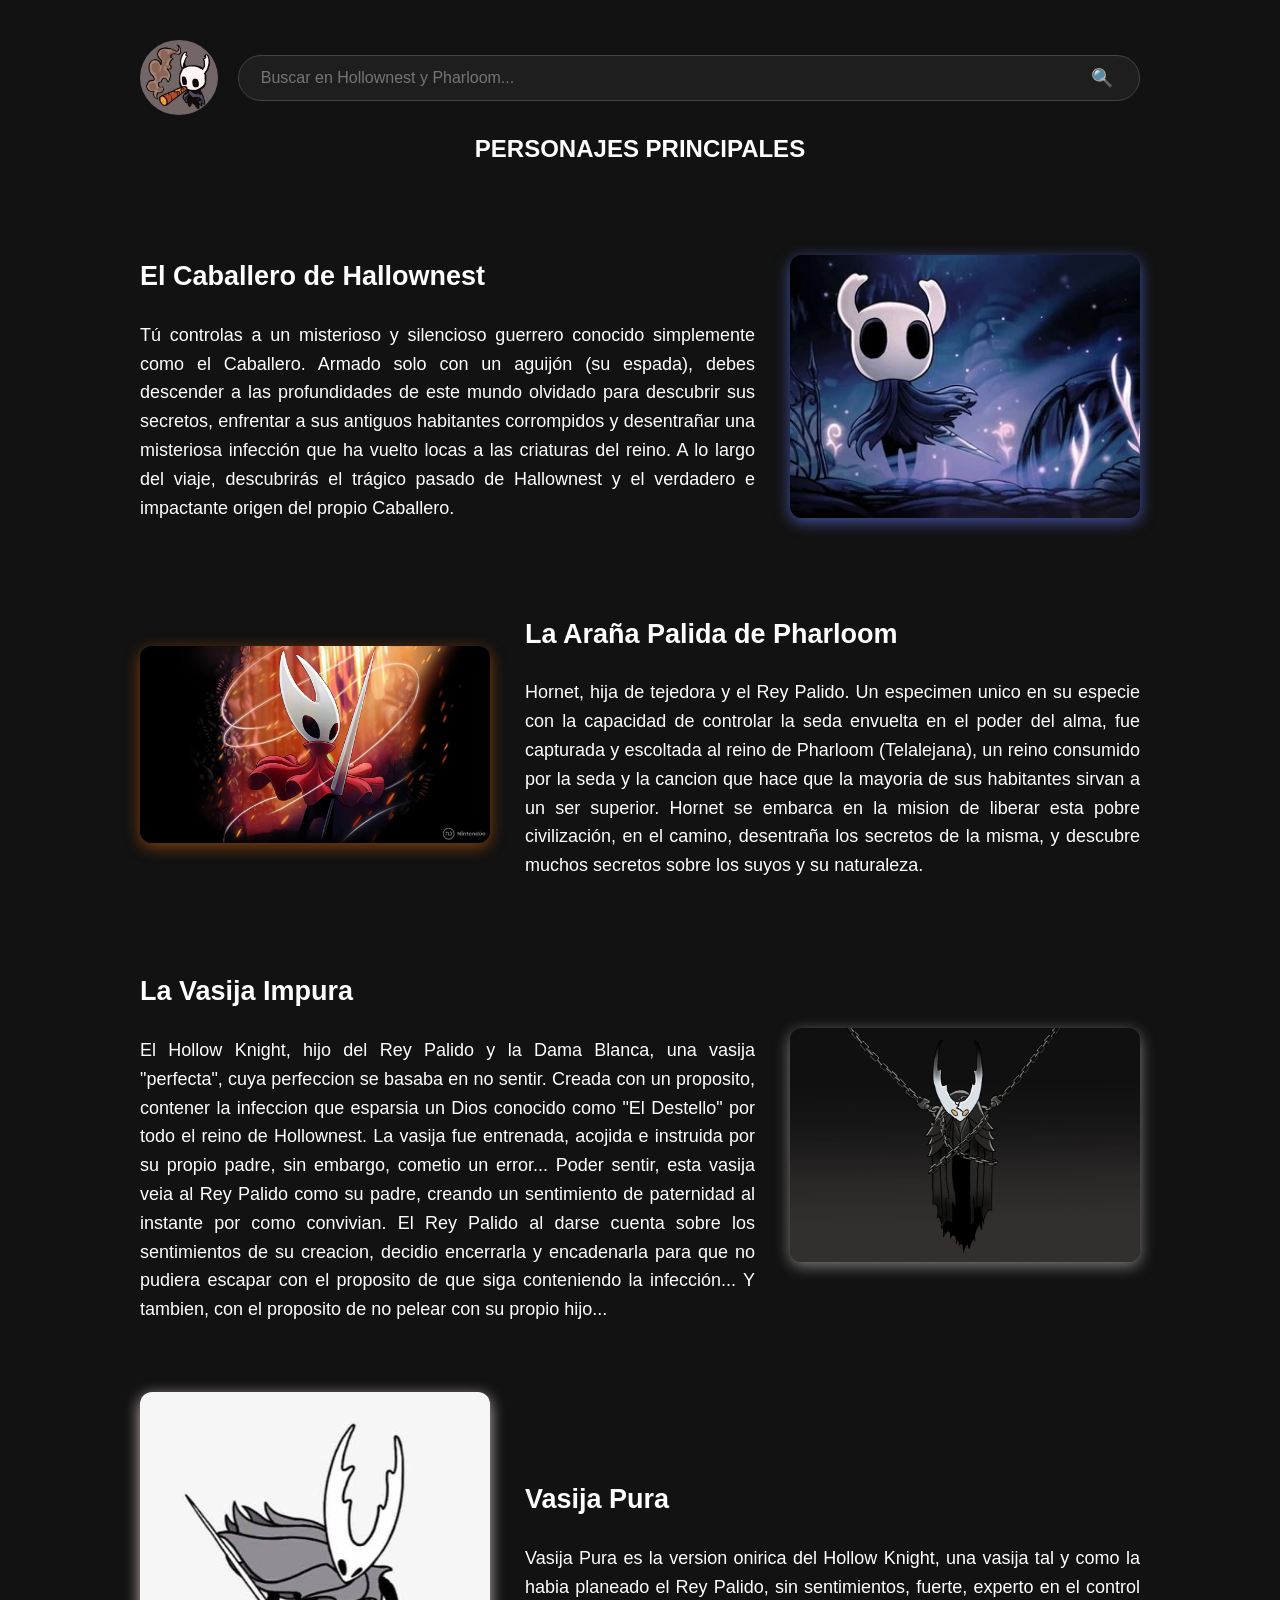
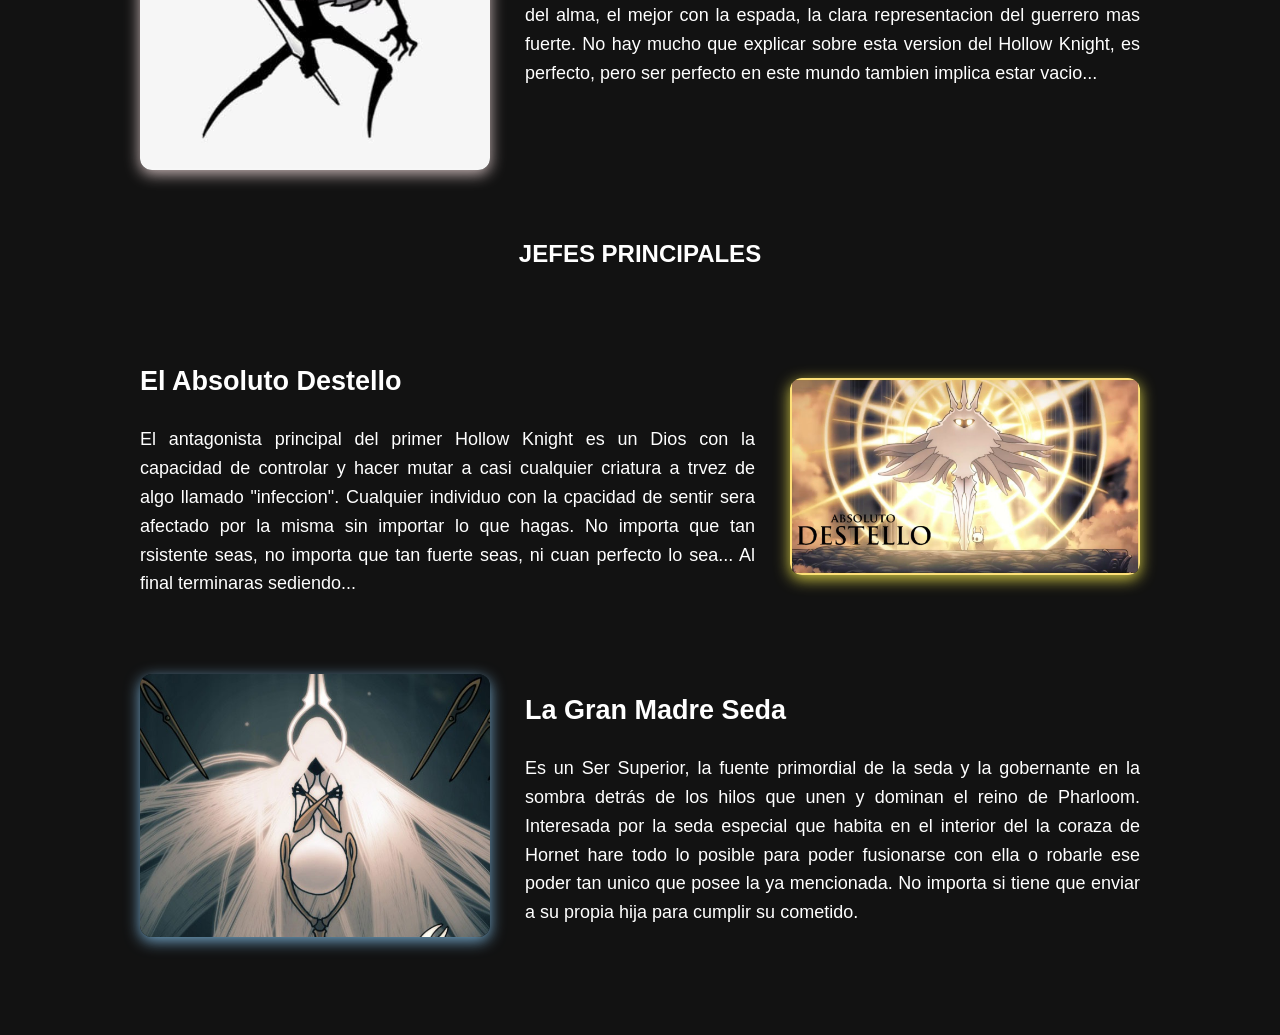
<file: pagina_web/index.html>
<!DOCTYPE html>
<html lang="es">
<head>
    <meta charset="UTF-8">
    <meta name="viewport" content="width=device-width, initial-scale=1.0">
    <title>Personajes de HK Wiki</title>
    <link rel="stylesheet" href="style.css">
</head>
<body>

    <!-- Encabezado que une la imagen con la espada y la barra de búsqueda -->
    <header class="top-bar">
        <!-- Imagen del caballero con la espada -->
        <img src="img/caballerito.jpg" alt="Caballero con espada" class="knight-img">
        
        <!-- Barra de búsqueda -->
        <div class="search-box">
            <input type="text" placeholder="Buscar en Hollownest y Pharloom...">
            <button class="search-btn">🔍</button>
        </div>
    </header>

    <div class="Titulo">

        <h2>PERSONAJES PRINCIPALES</h2>
    <div></div>
    </div>

     <section class="seccion-texto-imagen"><section class="seccion_oculta"></section><section class="seccion_visible"></section>
            <!-- El texto irá a la izquierda porque está primero -->
        <div class="bloque-texto">
            <h2>El Caballero de Hallownest</h2>
                <p>Tú controlas a un misterioso y silencioso guerrero conocido simplemente como el Caballero. Armado solo con un aguijón (su espada), debes descender a las profundidades de este mundo olvidado para descubrir sus secretos, enfrentar a sus antiguos habitantes corrompidos y desentrañar una misteriosa infección que ha vuelto locas a las criaturas del reino. A lo largo del viaje, descubrirás el trágico pasado de Hallownest y el verdadero e impactante origen del propio Caballero.</p>
        </div>

            <!-- La imagen irá a la derecha porque está de segunda -->
        <img src="img/caballeron.jpg" title="caballerito" alt="Caballero" class="imagen-derecha">
        
     </section class="seccion-texto-imagen seccion_oculta">

     <section class="seccion-texto-imagen"> <section class="seccion_oculta"></section><section class="seccion_visible"></section>

        <img src="img/Hornet-Hollow-Knight.jpg" title="Hornet" alt="Hornet" class="imagen-izquierda">

        <div class="bloque-texto">
            <h2>La Araña Palida de Pharloom</h2>
                <p>Hornet, hija de tejedora y el Rey Palido. Un especimen unico en su especie con la capacidad de controlar la seda envuelta en el poder del alma, fue capturada y escoltada al reino de Pharloom (Telalejana), un reino consumido por la seda y la cancion que hace que la mayoria de sus habitantes sirvan a un ser superior. Hornet se embarca en la mision de liberar esta pobre civilización, en el camino, desentraña los secretos de la misma, y descubre muchos secretos sobre los suyos y su naturaleza. </p>

        </div>

     </section>

     <section class="seccion-texto-imagen"><section class="seccion_oculta"></section><section class="seccion_visible"></section>

        <div class="bloque-texto">

            <h2>La Vasija Impura</h2>
                <p>El Hollow Knight, hijo del Rey Palido y la Dama Blanca, una vasija "perfecta", cuya perfeccion se basaba en no sentir. Creada con un proposito, contener la infeccion que esparsia un Dios conocido como "El Destello" por todo el reino de Hollownest. La vasija fue entrenada, acojida e instruida por su propio padre, sin embargo, cometio un error... Poder sentir, esta vasija veia al Rey Palido como su padre, creando un sentimiento de paternidad al instante por como convivian. El Rey Palido al darse cuenta sobre los sentimientos de su creacion, decidio encerrarla y encadenarla para que no pudiera escapar con el proposito de que siga conteniendo la infección... Y tambien, con el proposito de no pelear con su propio hijo...
                </p>
        </div>

        <img src="img/Vasija-corrupta.jpg" title="Hollow Knight" alt="Hollow-Knight" class="imagen-derecha-2">

     </section>

     <section class="seccion-texto-imagen"> <section class="seccion_oculta"></section><section class="seccion_visible"></section>

        <img src="img/Vasija-pura.jpg" title="Vasija Pura" alt="Vasija-pura" class="imagen-izquierda-2">

        <div class="bloque-texto">

            <h2>Vasija Pura</h2>
                <p>Vasija Pura es la version onirica del Hollow Knight, una vasija tal y como la habia planeado el Rey Palido, sin sentimientos, fuerte, experto en el control del alma, el mejor con la espada, la clara representacion del guerrero mas fuerte. No hay mucho que explicar sobre esta version del Hollow Knight, es perfecto, pero ser perfecto en este mundo tambien implica estar vacio...</p>
        </div>

     </section>

     <div class="Titulo">

        <h2>JEFES PRINCIPALES</h2>

     </div>

     <section class="seccion-texto-imagen"><section class="seccion_oculta"></section><section class="seccion_visible"></section>

        <div class="bloque-texto">

            <h2>El Absoluto Destello</h2>
                <p>El antagonista principal del primer Hollow Knight es un Dios con la capacidad de controlar y hacer mutar a casi cualquier criatura a trvez de algo llamado "infeccion". Cualquier individuo con la cpacidad de sentir sera afectado por la misma sin importar lo que hagas. No importa que tan rsistente seas, no importa que tan fuerte seas, ni cuan perfecto lo sea... Al final terminaras sediendo...</p>

        </div>

        <img src="img/El-destello.jpg" title="Destello" alt="El Destello" class="imagen-derecha-3">

     </section>

     <section class="seccion-texto-imagen"><section class="seccion_oculta"></section><section class="seccion_visible"></section>

<img src="img/madre-seda.jpg" title="Madre Seda" alt="madre-seda" class="madre-seda">

        <div class="bloque-texto">

            <h2>La Gran Madre Seda</h2>
                <p>Es un Ser Superior, la fuente primordial de la seda y la gobernante en la sombra detrás de los hilos que unen y dominan el reino de Pharloom. Interesada por la seda especial que habita en el interior del la coraza de Hornet hare todo lo posible para poder fusionarse con ella o robarle ese poder tan unico que posee la ya mencionada. No importa si tiene que enviar a su propia hija para cumplir su cometido.</p>

        </div>

     </section>
<script>
    document.addEventListener("DOMContentLoaded",function(){
        const secciones = document.querySelectorAll(".seccion_oculta");   
        
        const cargarseccion = (entrada,observador) =>{
            entradas.forEach((entrada)=>{
                if (entrada.islntersecting){
                entrada.target.classlist.add("seccion_visible");
                observador.unobserve(entrada.target);
            }
        });
    };
    const observador = new IntersectionObserver(cargarseccion,{
        root: null, 
        rootMargin: "0px 0px -50px 0px",threshold: 0.1
        });
    secciones.forEach((seccion)=>{
        observador.observe(seccion);
    });
});       
</script>
</body>
</html>
</file>
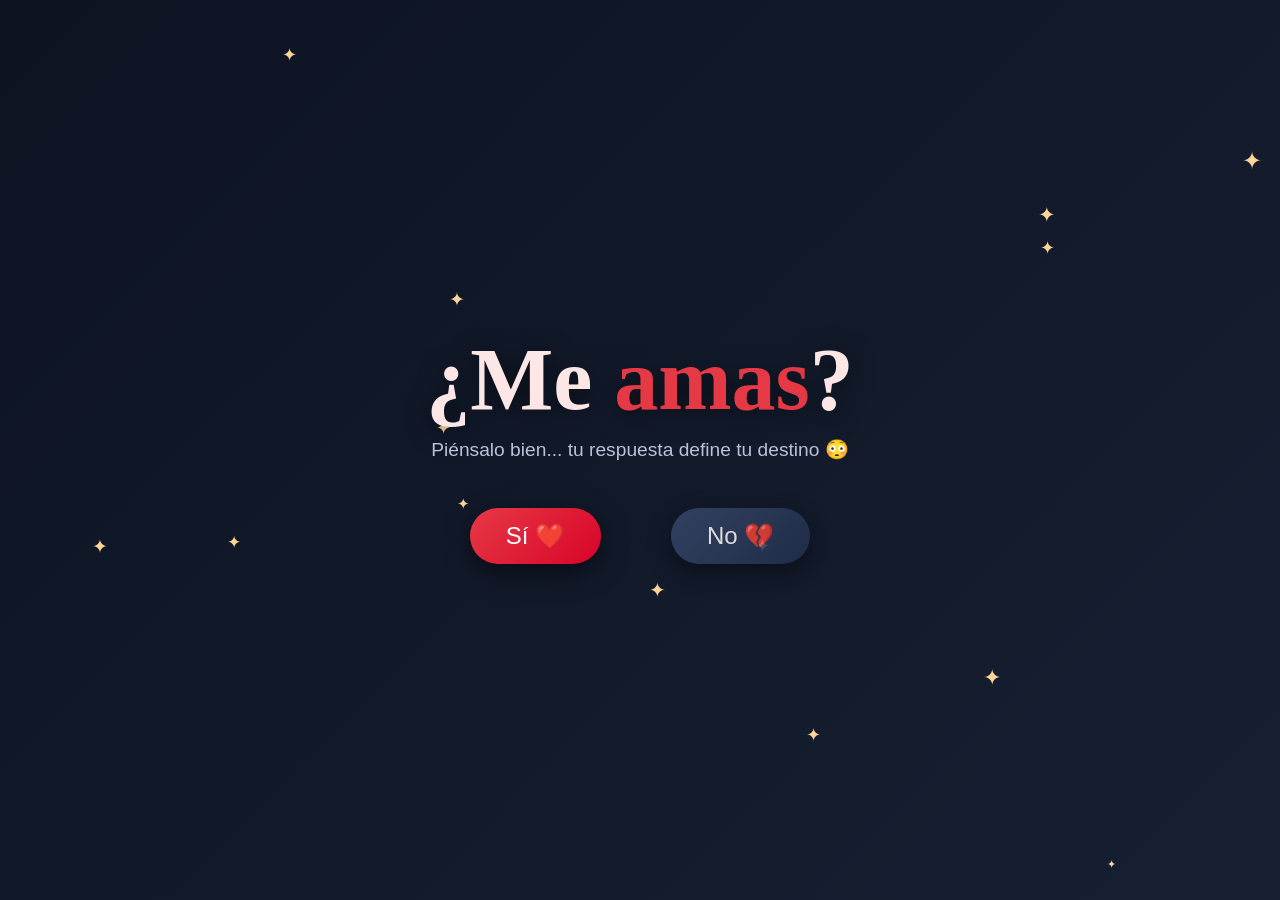
<file: virtual/index.html>
<!DOCTYPE html>
<html lang="es">
<head>
  <meta charset="UTF-8">
  <meta name="viewport" content="width=device-width, initial-scale=1.0">
  <title>¿Me amas? 💌</title>
  <style>
    /* ==========================================================
       PALETA  ·  Oscuro + Rojo intenso
       Fondo: #0d1321 (azul-marino casi negro)
       Acentos: #e63946 (rojo) · #d90429 (rojo intenso)
       Detalles: #ffd499 (dorado suave) · #fce6e6 (blanco cálido)
       ========================================================== */
    :root {
      --bg-1: #0d1321;
      --bg-2: #1b263b;
      --rojo: #e63946;
      --rojo-intenso: #d90429;
      --dorado: #ffd499;
      --crema: #fce6e6;
      --sombra: rgba(0, 0, 0, .55);
    }

    * { margin: 0; padding: 0; box-sizing: border-box; }

    html, body {
      height: 100%;
      overflow: hidden;
      font-family: "Segoe UI", "Trebuchet MS", Verdana, sans-serif;
      background: linear-gradient(135deg, var(--bg-1), var(--bg-2), var(--bg-1));
      background-size: 300% 300%;
      animation: fondo 14s ease infinite;
    }

    @keyframes fondo {
      0% { background-position: 0% 50%; }
      50% { background-position: 100% 50%; }
      100% { background-position: 0% 50%; }
    }

    /* ============ DECORACIÓN · corazones flotando por todos lados ============ */
    #bg-hearts {
      position: fixed;
      inset: 0;
      pointer-events: none;
      z-index: 0;
      overflow: hidden;
    }
    .flota {
      position: absolute;
      bottom: -60px;
      width: 28px;
      height: 28px;
      background: var(--rojo);
      opacity: .5;
      animation: subir var(--d, 12s) linear infinite;
    }
    .flota::before, .flota::after {
      content: "";
      position: absolute;
      width: 100%;
      height: 100%;
      border-radius: 50%;
      background: inherit;
    }
    .flota::before { top: -50%; left: 0; }
    .flota::after  { top: 0; left: 50%; }
    .flota {
      transform: rotate(-45deg);
      animation-name: subir, latir;
    }
    @keyframes subir {
      0%   { bottom: -60px; opacity: 0; }
      10%  { opacity: .55; }
      90%  { opacity: .35; }
      100% { bottom: 110vh; opacity: 0; }
    }
    @keyframes latir {
      0%, 100% { scale: 1; }
      50% { scale: 1.25; }
    }

    /* coronitas de brillo en las orillas */
    .twinkle {
      position: fixed;
      color: var(--dorado);
      font-size: 16px;
      pointer-events: none;
      z-index: 0;
      animation: brillar 2.6s ease-in-out infinite;
    }
    @keyframes brillar {
      0%, 100% { opacity: .15; transform: scale(.7) rotate(0deg); }
      50% { opacity: .95; transform: scale(1.25) rotate(20deg); }
    }

    /* ============ ESCENAS ============ */
    .scene {
      position: fixed;
      inset: 0;
      display: none;
      flex-direction: column;
      align-items: center;
      justify-content: center;
      z-index: 2;
      padding: 24px;
      text-align: center;
      animation: aparecer .8s ease both;
    }
    .scene.active { display: flex; }

    @keyframes aparecer {
      from { opacity: 0; transform: translateY(24px); }
      to   { opacity: 1; transform: translateY(0); }
    }

    /* ============ ESCENA 1 · la pregunta ============ */
    .question {
      font-family: "Brush Script MT", "Segoe Script", cursive;
      font-size: clamp(3rem, 10vw, 5.5rem);
      color: var(--crema);
      text-shadow: 0 4px 24px var(--sombra);
      margin-bottom: 8px;
    }
    .question span { color: var(--rojo); }

    .sub {
      color: #b8c3d9;
      font-size: clamp(1rem, 3vw, 1.2rem);
      margin-bottom: 40px;
    }

    .buttons {
      display: flex;
      gap: clamp(24px, 8vw, 70px);
      align-items: center;
      justify-content: center;
      min-height: 70px;
    }

    .btn {
      border: none;
      cursor: pointer;
      font-size: clamp(1.1rem, 4vw, 1.5rem);
      padding: 14px 36px;
      border-radius: 999px;
      color: #fff;
      transition: transform .25s, box-shadow .25s, font-size .25s, padding .25s;
      box-shadow: 0 8px 26px var(--sombra);
    }
    .btn:active { transform: scale(.94); }

    #btn-yes {
      background: linear-gradient(135deg, var(--rojo), var(--rojo-intenso));
      animation: pulse-si 1.6s ease-in-out infinite;
    }
    #btn-no {
      background: linear-gradient(135deg, #3a4a6b, #22304d);
      opacity: .85;
    }

    @keyframes pulse-si {
      0%, 100% { box-shadow: 0 0 0 0 rgba(230, 57, 70, .55); }
      50% { box-shadow: 0 0 0 18px rgba(230, 57, 70, 0); }
    }

    /* el botón "No" viaja por la pantalla -> fijo con JS */
    #btn-no.viajero {
      position: fixed;
      z-index: 10;
      transition: left .3s cubic-bezier(.3,1.6,.5,1), top .3s cubic-bezier(.3,1.6,.5,1);
    }

    /* burbuja de mensajes dramáticos */
    .bubble {
      position: fixed;
      left: 50%;
      bottom: 12vh;
      transform: translateX(-50%);
      max-width: min(88vw, 420px);
      background: var(--crema);
      color: var(--bg-1);
      font-weight: 600;
      padding: 12px 20px;
      border-radius: 18px;
      box-shadow: 0 10px 30px var(--sombra);
      z-index: 20;
      animation: burbuja .35s cubic-bezier(.3,1.6,.5,1) both;
    }
    .bubble::after {
      content: "";
      position: absolute;
      top: -10px;
      left: 50%;
      transform: translateX(-50%);
      border: 10px solid transparent;
      border-bottom-color: var(--crema);
      border-top: none;
    }
    .bubble.oculta { display: none; }
    @keyframes burbuja {
      from { opacity: 0; transform: translateX(-50%) translateY(14px) scale(.8); }
      to   { opacity: 1; transform: translateX(-50%) translateY(0) scale(1); }
    }

    /* ============ ESCENA 2 · mensaje de amor ============ */
    .big-msg {
      font-family: "Brush Script MT", "Segoe Script", cursive;
      font-size: clamp(1.8rem, 6.5vw, 3.4rem);
      color: var(--crema);
      line-height: 1.35;
      animation: latir-msg 1s ease-in-out infinite;
    }
    .big-msg strong { color: var(--rojo); }
    @keyframes latir-msg {
      0%, 100% { transform: scale(1); }
      50% { transform: scale(1.06); }
    }

    .btn-continuar {
      margin-top: 44px;
      background: linear-gradient(135deg, var(--rojo), var(--rojo-intenso));
      animation: aparecer 1.4s ease .6s both, pulse-si 1.6s ease-in-out 2s infinite;
    }

    /* ============ ESCENA 3 · sobre + carta ============ */
    #envelope-wrap { position: relative; }

    .envelope {
      position: relative;
      width: min(330px, 82vw);
      height: 210px;
      cursor: pointer;
      transition: transform .3s;
    }
    .envelope:hover { transform: scale(1.04); }

    .pocket, .flap, .letter-paper { position: absolute; left: 0; width: 100%; }

    .pocket {
      bottom: 0;
      height: 100%;
      background: linear-gradient(160deg, #7d1f2d, #5a1520);
      border-radius: 8px;
      z-index: 3;
      clip-path: polygon(0 0, 50% 42%, 100% 0, 100% 100%, 0 100%);
      box-shadow: 0 14px 34px var(--sombra);
    }

    .flap {
      top: 0;
      height: 62%;
      background: linear-gradient(180deg, #a52a3a, #7d1f2d);
      clip-path: polygon(0 0, 100% 0, 50% 100%);
      transform-origin: top center;
      transition: transform .7s ease, z-index 0s .35s;
      z-index: 4;
      border-radius: 8px 8px 0 0;
    }
    .envelope.abierta .flap {
      transform: rotateX(180deg);
      z-index: 1;
    }

    .seal {
      position: absolute;
      top: 48%;
      left: 50%;
      translate: -50% -50%;
      width: 52px;
      height: 52px;
      border-radius: 50%;
      background: radial-gradient(circle at 32% 30%, #ff6b6b, var(--rojo-intenso));
      display: grid;
      place-items: center;
      font-size: 22px;
      z-index: 5;
      box-shadow: 0 4px 14px var(--sombra);
      transition: opacity .4s, scale .4s;
      animation: seal-pulse 1.8s ease-in-out infinite;
    }
    @keyframes seal-pulse {
      0%, 100% { box-shadow: 0 0 0 0 rgba(217, 4, 41, .5); }
      50% { box-shadow: 0 0 0 14px rgba(217, 4, 41, 0); }
    }
    .envelope.abierta .seal { opacity: 0; scale: 1.6; pointer-events: none; }

    .letter-paper {
      bottom: 8px;
      width: 88%;
      left: 6%;
      height: 175px;
      overflow: hidden;
      background: var(--crema);
      border-radius: 6px;
      z-index: 2;
      transform: translateY(0);
      transition: transform .9s ease, width .9s ease, left .9s ease, height .9s ease, border-radius .9s;
      padding: 22px 20px 30px;
      box-shadow: 0 -4px 20px var(--sombra);
    }
    /* al abrir: la carta sube saliendo del sobre */
    .envelope.abierta .letter-paper {
      transform: translateY(-105%);
      z-index: 6;
    }
    /* al expandir: la carta se clava al centro, firme, con una sola transición */
    .envelope.abierta .letter-paper.expandida {
      position: fixed;
      height: auto;
      bottom: auto;
      left: 50%;
      top: 50%;
      transform: translate(-50%, -50%);
      width: min(680px, 92vw);
      max-height: 82vh;
      min-height: 320px;
      overflow-y: auto;
      z-index: 8;
      transition: opacity .4s ease, transform .4s ease;
      transform-origin: center center;
    }
    #scene-letter.expandida-final .pocket,
    #scene-letter.expandida-final .flap {
      opacity: 0;
      pointer-events: none;
      transition: opacity .6s;
    }
    #scene-letter.expandida-final .hint {
      opacity: 0;
      transition: opacity .5s;
    }

    /* ============ FOTOS DECORATIVAS (polaroids) ============ */
    #fotos {
      position: fixed;
      inset: 0;
      z-index: 5;              /* debajo de la carta (z 8): jamás la tapan */
      pointer-events: none;
      opacity: 0;
      transition: opacity 1s ease .25s;
    }
    #scene-letter.expandida-final #fotos { opacity: 1; }

    .polaroid {
      position: fixed;
      background: var(--crema);
      padding: 5px 5px 14px;
      border-radius: 5px;
      box-shadow: 0 12px 32px var(--sombra);
      rotate: var(--r, 0deg);
      animation: balancear var(--d, 5s) ease-in-out infinite;
    }
    /* corazoncito de "cinta" */
    .polaroid::after {
      content: "❤️";
      position: absolute;
      top: -11px;
      left: 50%;
      translate: -50% 0;
      rotate: 12deg;
      font-size: 15px;
      filter: drop-shadow(0 2px 3px rgba(0,0,0,.35));
    }
    .polaroid img {
      display: block;
      width: 100%;
      height: 100%;
      object-fit: cover;
      border-radius: 3px;
    }

    /* 🐝 la abejita + su fotito van SOBRE la carta (collage en la esquina) */
    #p-abejita   { top: 3vh;  right: 2.5vw; width: 150px; --r: 4deg;  --d: 5.2s; z-index: 10; }
    #p-abejita img { aspect-ratio: 1 / 1; }
    #p-recuerdo  { top: 11vh; right: 11.5vw; width: 92px; --r: -9deg; --d: 4.4s; z-index: 11; }
    #p-recuerdo img { aspect-ratio: 3 / 4; }

    /* las demás, repartidas bonito */
    #p-risita  { top: 32vh; left: 2vw;  width: 128px; --r: -5deg; --d: 5.6s; }
    #p-risita img  { aspect-ratio: 4 / 5; }
    #p-pulgar  { bottom: 5vh; left: 4vw;  width: 118px; --r: 3deg;  --d: 4.8s; }
    #p-pulgar img  { aspect-ratio: 4 / 5; }
    #p-fotito  { bottom: 6vh; right: 4vw; width: 118px; --r: -4deg; --d: 5s; }
    #p-fotito img  { aspect-ratio: 4 / 5; }

    @keyframes balancear {
      0%, 100% { translate: 0 0; }
      50% { translate: 0 -9px; }
    }

    /* en celular: la esquina y tamaño se acoplan a pantallas pequeñas */
    @media (max-width: 640px) {
      .polaroid { padding: 4px 4px 10px; }
      .polaroid::after { font-size: 12px; top: -9px; }
      #p-abejita  { width: 92px; top: 2vh; right: 1vw; }
      #p-recuerdo { width: 62px; top: 5vh; right: 26vw; }
      #p-risita   { width: 78px; top: 35vh; left: 1vw; }
      #p-pulgar   { width: 70px; bottom: 4vh; left: 2vw; }
      #p-fotito   { width: 70px; bottom: 4vh; right: 2vw; }
    }
    @media (max-width: 640px) and (prefers-reduced-motion: reduce) {
      .polaroid { animation: none; }
    }

    /* ============ OJITO (ocultar / mostrar fotos) ============ */
    /* fila del título: [ojito] [Para ti 💌] [equilibrio] — el título sigue centrado */
    .titulo-fila {
      display: grid;
      grid-template-columns: 46px 1fr 46px;
      align-items: center;
    }
    #btn-ojito {
      justify-self: start;
      width: 46px;
      height: 46px;
      border-radius: 50%;
      border: 2px solid rgba(255, 212, 153, .55);
      background: rgba(13, 19, 33, .78);
      color: var(--dorado);
      font-size: 19px;
      cursor: pointer;
      z-index: 12;
      box-shadow: 0 6px 18px var(--sombra);
      transition: transform .25s ease, background .25s ease;
      display: grid;
      place-items: center;
      padding: 0;
    }
    #btn-ojito:hover { transform: scale(1.1); }
    #btn-ojito:active { transform: scale(.88); }
    /* fotos ocultas: las polaroids se desvanecen */
    #scene-letter.fotos-ocultas #fotos { opacity: 0 !important; }
    #scene-letter.fotos-ocultas #btn-ojito { background: rgba(230, 57, 70, .25); }

    @media (max-width: 640px) {
      .titulo-fila { grid-template-columns: 34px 1fr 34px; }
      #btn-ojito { width: 34px; height: 34px; font-size: 15px; }
    }

    .letter-cursor { text-align: center; }

    .letter-content h2 {
      font-family: "Brush Script MT", "Segoe Script", cursive;
      color: var(--rojo-intenso);
      font-size: clamp(1.6rem, 5vw, 2.4rem);
      margin-bottom: 16px;
    }
    .letter-content p {
      color: #4a1d24;
      font-family: Georgia, "Times New Roman", serif;
      font-size: clamp(1rem, 2.6vw, 1.15rem);
      line-height: 1.7;
      margin-bottom: 14px;
      text-align: left;
    }
    .signature {
      text-align: right !important;
      font-style: italic;
      color: var(--rojo) !important;
    }

    .hint {
      color: #b8c3d9;
      margin-top: 34px;
      font-size: .95rem;
      animation: brillar 2.6s ease-in-out infinite;
    }

    /* ============ LLUVIA DE CORAZONES (al decir Sí) ============ */
    .rain {
      position: fixed;
      top: -50px;
      width: 22px;
      height: 22px;
      background: var(--rojo);
      z-index: 15;
      pointer-events: none;
      animation: caer var(--d, 4s) linear forwards;
    }
    .rain::before, .rain::after {
      content: "";
      position: absolute;
      width: 100%;
      height: 100%;
      border-radius: 50%;
      background: inherit;
    }
    .rain::before { top: -50%; left: 0; }
    .rain::after  { top: 0; left: 50%; }
    .rain { transform: rotate(-45deg); }
    @keyframes caer {
      0% { top: -50px; opacity: 1; rotate: -45deg; left: var(--x); }
      50% { rotate: 22deg; }
      100% { top: 110vh; opacity: .2; rotate: -70deg; left: calc(var(--x) * 1.08); }
    }

    @media (max-width: 480px) {
      .buttons { flex-direction: column; height: auto; }
    }
  </style>
</head>
<body>

  <!-- 🎀 decoración de fondo: corazones flotando + brillos -->
  <div id="bg-hearts" aria-hidden="true"></div>

  <!-- ===== ESCENA 1 · LA PREGUNTA ===== -->
  <section id="scene-question" class="scene active">
    <h1 class="question">¿Me <span>amas</span>?</h1>
    <p class="sub">Piénsalo bien... tu respuesta define tu destino 😳</p>
    <div class="buttons">
      <button class="btn" id="btn-yes">Sí ❤️</button>
      <button class="btn" id="btn-no">No 💔</button>
    </div>
  </section>

  <!-- ===== ESCENA 2 · MENSAJE DE AMOR ===== -->
  <section id="scene-loved" class="scene">
    <div class="big-msg">¡Sabía que me amas mucho, mucho, <strong>MUCHO</strong>! ❤️<br>Aquí va tu carta...</div>
    <button class="btn btn-continuar" id="btn-continuar">Abrir mi carta 💌</button>
  </section>

  <!-- ===== ESCENA 3 · LA CARTA VIRTUAL ===== -->
  <section id="scene-letter" class="scene">
    <div class="envelope" id="envelope">
      <div class="flap"></div>
      <div class="pocket"></div>

      <!-- 💌 EL SOBRE SE ABRE Y LA CARTA SALE -->
      <div class="letter-paper" id="letter-paper">
        <div class="letter-content">
          <!-- ================================================================
               ✏️  ESCRIBE TU MENSAJE AQUÍ  ✏️
               Cambia SOLO los párrafos <p> de abajo.
               Puedes agregar o quitar párrafos: copia <p>Tu texto</p>
               ================================================================ -->
          <div class="titulo-fila">
            <button id="btn-ojito" title="Ocultar fotos" aria-label="Ocultar o mostrar las fotos">👁️</button>
            <h2>Para ti 💌</h2>
            <span></span>
          </div>
          <p>No es mucho pero es algo amor</p>
          <p>Quiero que sepas que te amo muchísimo y que eres lo mejor que me ha pasado en la vida. A veces, en mis pensamientos, me pregunto si realmente te merezco, pero lo que sí sé con absoluta certeza es cuánto te amo y cuánto te quiero.
Gracias a ti, hoy tengo mejores metas que antes; gracias a ti, soy mucho más feliz. No tengo palabras suficientes para agradecerte por todo tu tiempo, por tu amor y por estar siempre ahí. Eres, sin duda, lo mejor que la vida me ha regalado.</p>
          <p>Gracias por amarme y querer darme tu tiempo.❤️</p>
          <!-- ================= fin del espacio editable ================= -->
          <p class="signature">— Con todo mi amor te digo estas palabras ❤️</p>
        </div>
      </div>

      <div class="seal" id="seal">❤️</div>
    </div>

    <!-- 📸 fotos decorativas que aparecen al abrir la carta -->
    <div id="fotos" aria-hidden="true">
      <div class="polaroid" id="p-abejita"><img src="abejita.jpg" alt=""></div>
      <div class="polaroid" id="p-recuerdo"><img src="para_la_abejitas.jpg" alt=""></div>
      <div class="polaroid" id="p-risita"><img src="risita.jpg" alt=""></div>
      <div class="polaroid" id="p-pulgar"><img src="pulgar.jpg" alt=""></div>
      <div class="polaroid" id="p-fotito"><img src="fotito.jpeg" alt=""></div>
    </div>
    <p class="hint">👆 Toca el sobre para abrirlo</p>
  </section>

  <div id="rain-zone" aria-hidden="true"></div>

  <script>
    /* ============ DECORACIÓN · generar corazones y brillos ============ */
    const zona = document.getElementById("bg-hearts");
    const colores = ["#ff4d6d", "#e63946", "#d90429", "#ff8fa3"];

    for (let i = 0; i < 16; i++) {
      const h = document.createElement("div");
      h.className = "flota";
      h.style.left = (Math.random() * 96) + "vw";
      h.style.setProperty("--d", (9 + Math.random() * 10) + "s");
      h.style.animationDelay = (-Math.random() * 14) + "s";
      h.style.background = colores[i % colores.length];
      const s = 16 + Math.random() * 26;
      h.style.width = h.style.height = s + "px";
      h.style.marginLeft = -(s / 2) + "px";
      zona.appendChild(h);
    }

    // brillos dorados por los bordes
    for (let i = 0; i < 14; i++) {
      const t = document.createElement("span");
      t.className = "twinkle";
      t.textContent = "✦";
      t.style.left = (Math.random() * 98) + "vw";
      t.style.top = (Math.random() * 98) + "vh";
      t.style.animationDelay = (Math.random() * 2.6) + "s";
      t.style.fontSize = (10 + Math.random() * 14) + "px";
      document.body.appendChild(t);
    }

    /* ============ ESCENAS ============ */
    const sceneQ = document.getElementById("scene-question");
    const sceneL = document.getElementById("scene-loved");
    const sceneC = document.getElementById("scene-letter");
    const irA = (escena) => {
      document.querySelectorAll(".scene").forEach(s => s.classList.remove("active"));
      escena.classList.add("active");
    };

    /* ============ BOTÓN "SÍ" · mensaje + lluvia de corazones + carta ============ */
    const btnYes = document.getElementById("btn-yes");

    btnYes.addEventListener("click", () => {
      ocultarBurbuja();
      btnNo.classList.remove("viajero");
      irA(sceneL);
      lluviaDeCorazones(45);
    });

    const btnContinuar = document.getElementById("btn-continuar");
    btnContinuar.addEventListener("click", () => {
      irA(sceneC);
      lluviaDeCorazones(20);
    });

    function lluviaDeCorazones(cantidad) {
      const rz = document.getElementById("rain-zone");
      for (let i = 0; i < cantidad; i++) {
        const c = document.createElement("div");
        c.className = "rain";
        c.style.setProperty("--x", (Math.random() * 100) + "vw");
        c.style.setProperty("--d", (2.5 + Math.random() * 3) + "s");
        c.style.background = colores[i % colores.length];
        const s = 12 + Math.random() * 22;
        c.style.width = c.style.height = s + "px";
        c.style.animationDelay = (Math.random() * 1.4) + "s";
        rz.appendChild(c);
        setTimeout(() => c.remove(), 7000);
      }
    }

    /* ============ BOTÓN "NO" · huye + mensajes de drama ============ */
    const btnNo = document.getElementById("btn-no");
    let intentos = 0;
    let bubble = null;
    let bubbleTimer = null;

    const mensajesNo = [
      "¿Por qué no me amas? 😢",
      "¿Segurita que no? 🥺",
      "Piénsalo bien... aún tienes tiempo 💭",
      "Mi corazón se rompe 💔",
      "¿Cómo puedes decir no a esta carita? 😭",
      "El botón de Sí es más bonito, ¿lo viste? 😏",
      "Vaya... qué dramático, ¿no? 😤",
      "Cada intento me parte el corazón 💔",
      "Ya casi... dale al rojo, es el rojo ❤️",
      "¡Última oportunidad! 👀",
      "Bueno... sapa la que dice no 🐸",
      "No me canso, sigues amándome y lo sabes 😌"
    ];

    function mostrarBurbuja(texto) {
      if (bubble) bubble.remove();
      clearTimeout(bubbleTimer);
      bubble = document.createElement("div");
      bubble.className = "bubble";
      bubble.textContent = texto;
      document.body.appendChild(bubble);
      bubbleTimer = setTimeout(ocultarBurbuja, 2200);
    }
    function ocultarBurbuja() {
      if (bubble) { bubble.remove(); bubble = null; }
    }

    // posición aleatoria evitando los bordes y el botón "Sí"
    function huir() {
      intentos++;

      // mensajes que suben de tono conforme insiste
      const idx = Math.min(intentos - 1, mensajesNo.length - 1);
      mostrarBurbuja(mensajesNo[idx]);

      // el botón Sí crece, el No se achica 🙃
      const extra = Math.min(intentos * 0.08, 1.2);
      btnYes.style.transform = "scale(" + (1 + extra) + ")";
      btnYes.style.padding = (14 + intentos * 1.5) + "px " + (36 + intentos * 4) + "px";
      btnNo.style.scale = Math.max(.55, 1 - intentos * .05);

      // mover
      btnNo.classList.add("viajero");
      const w = btnNo.offsetWidth || 110;
      const h = btnNo.offsetHeight || 48;
      const alto = window.innerHeight, ancho = window.innerWidth;
      let nx, ny, choca;
      let guard = 0;
      do {
        nx = 8 + Math.random() * (ancho - w - 16);
        ny = 60 + Math.random() * (alto - h - 140);
        const rYes = btnYes.getBoundingClientRect();
        choca =
          nx < rYes.right + 20 && nx + w > rYes.left - 20 &&
          ny < rYes.bottom + 20 && ny + h > rYes.top - 20;
        guard++;
      } while (choca && guard < 25);

      btnNo.style.left = nx + "px";
      btnNo.style.top = ny + "px";
    }

    // en PC: huye al acercarse el mouse · en celular: al tocarlo
    btnNo.addEventListener("pointerenter", huir);
    btnNo.addEventListener("click", huir);

    /* ============ SOBRE · abrir y expandir la carta ============ */
    const envelope = document.getElementById("envelope");
    const carta = document.getElementById("letter-paper");
    const seal = document.getElementById("seal");

    function abrirSobre() {
      if (envelope.classList.contains("abierta")) return;
      envelope.classList.add("abierta");
      document.querySelector("#scene-letter .hint").textContent = "💌";
      setTimeout(() => {
        carta.classList.add("expandida");
        sceneC.classList.add("expandida-final");
        lluviaDeCorazones(25);
      }, 950);
    }
    envelope.addEventListener("click", abrirSobre);

    /* ============ OJITO · ocultar/mostrar las fotos ============ */
    const btnOjito = document.getElementById("btn-ojito");
    btnOjito.addEventListener("click", () => {
      const oculto = sceneC.classList.toggle("fotos-ocultas");
      btnOjito.textContent = oculto ? "🙈" : "👁️";
      btnOjito.title = oculto ? "Mostrar fotos" : "Ocultar fotos";
    });
  </script>
</body>
</html>
</file>
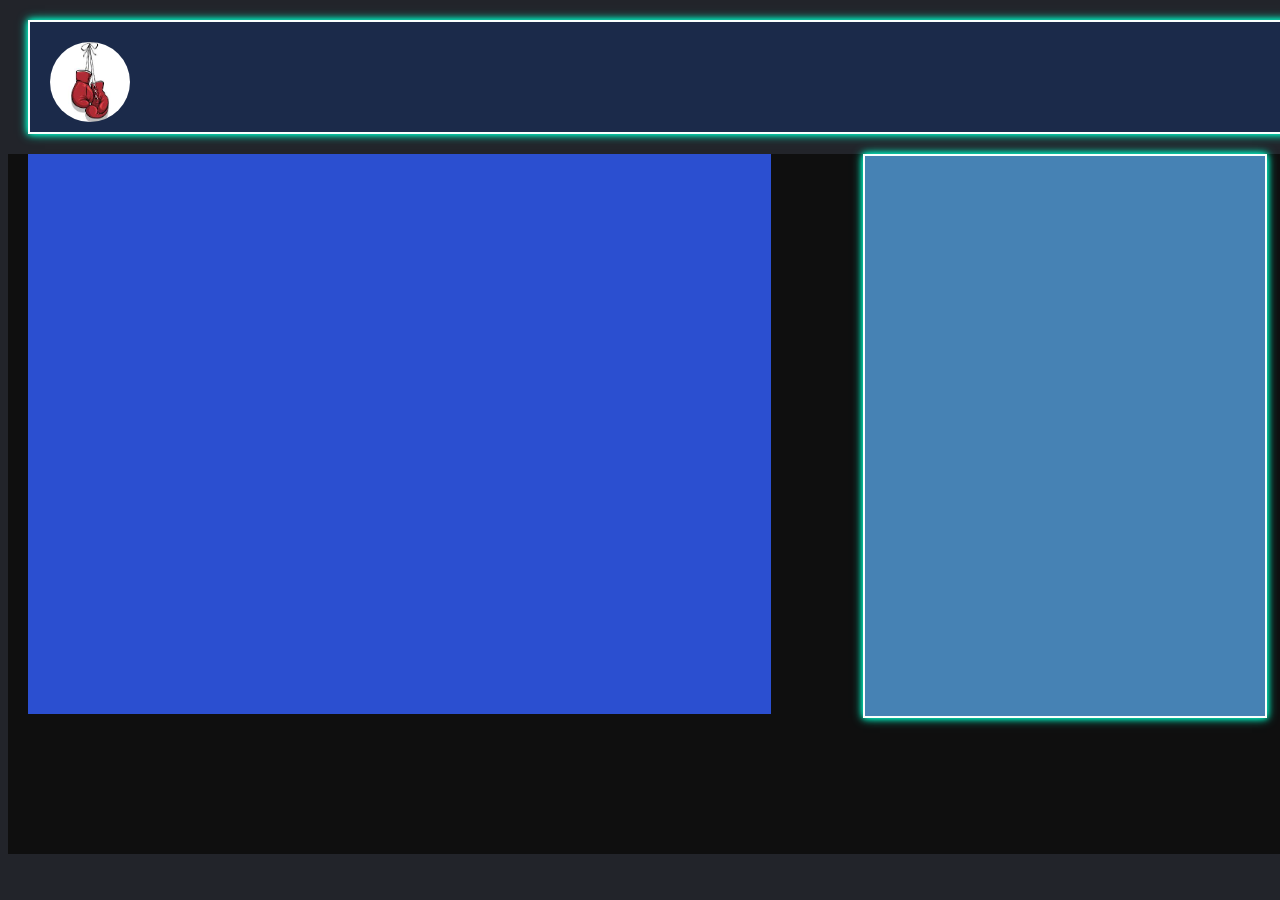
<file: paginaHajime/pagina.html>
<!DOCTYPE html>
<html lang="en">
<head>
    <meta charset="UTF-8">
    <meta name="viewport" content="width=device-width, initial-scale=1.0">
    <title>Document</title>
    <link rel="stylesheet" href="style.css">
</head>
<body>
    <div class="bloquedeopcion">
        <img src="img/logo.jpg" alt="" class="logo">
        
        
    </div>

    <div class="cajaprincipal">
        <div class="cajacontenido">

        </div>
        <div class="cajapublicidad">
            
        </div>
    </div>
</body>
</html>
</file>
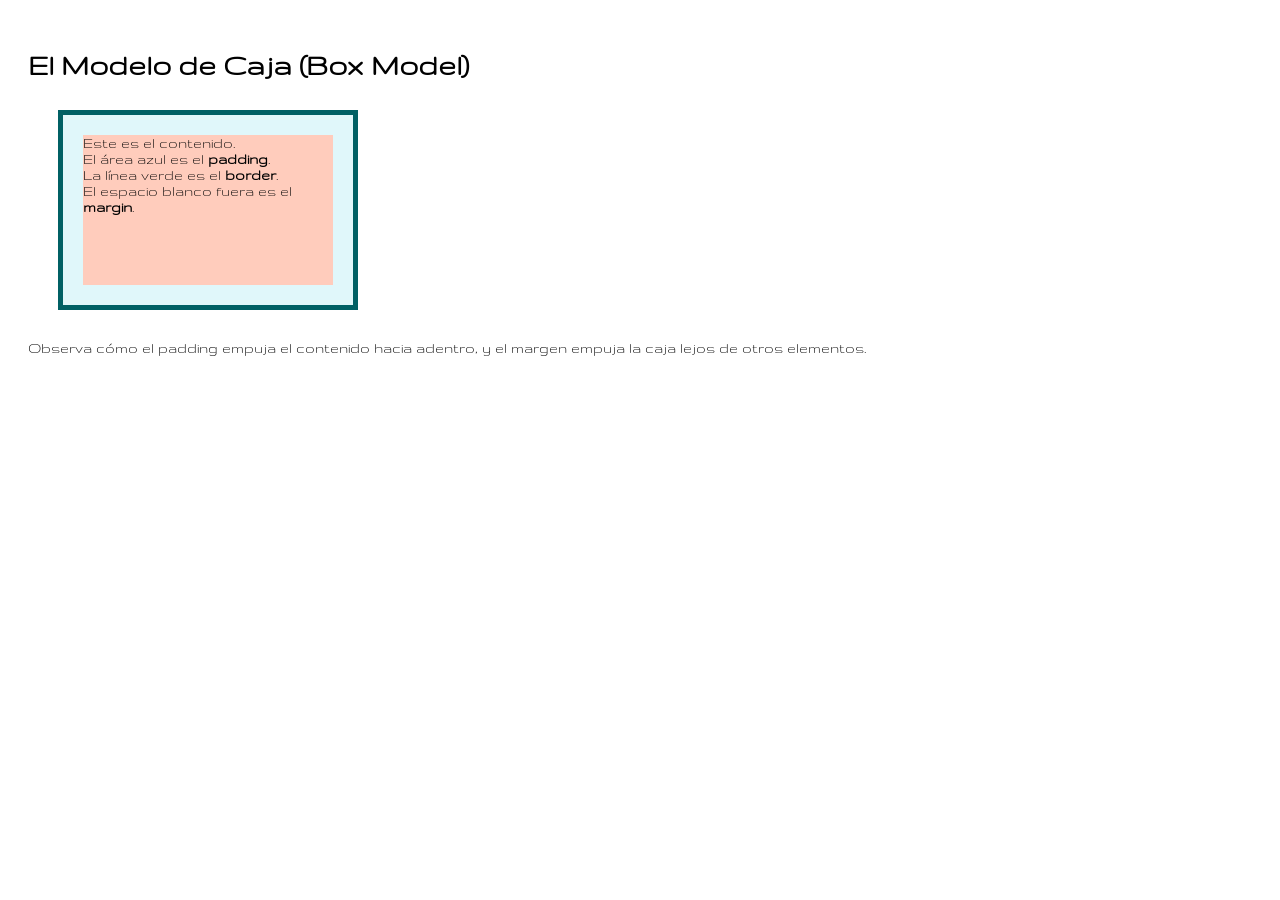
<file: curso_programacion_basica-main/Modulo_2/CSS/Ejemplos/01_Modelo_de_Caja.html>
<!DOCTYPE html>
<html lang="es">
<head>
    <meta charset="UTF-8">
    <title>01 - Modelo de Caja CSS</title>
    <link rel="stylesheet" href="01_Modelo_de_Caja.css">
</head>
<body>
    <h1>El Modelo de Caja (Box Model)</h1>
    
    <div class="caja">
        <div class="contenido">
            Este es el contenido.
            <br>
            El área azul es el <strong>padding</strong>.
            <br>
            La línea verde es el <strong>border</strong>.
            <br>
            El espacio blanco fuera es el <strong>margin</strong>.
        </div>
    </div>

    <p>Observa cómo el padding empuja el contenido hacia adentro, y el margen empuja la caja lejos de otros elementos.</p>
</body>
</html>
</file>
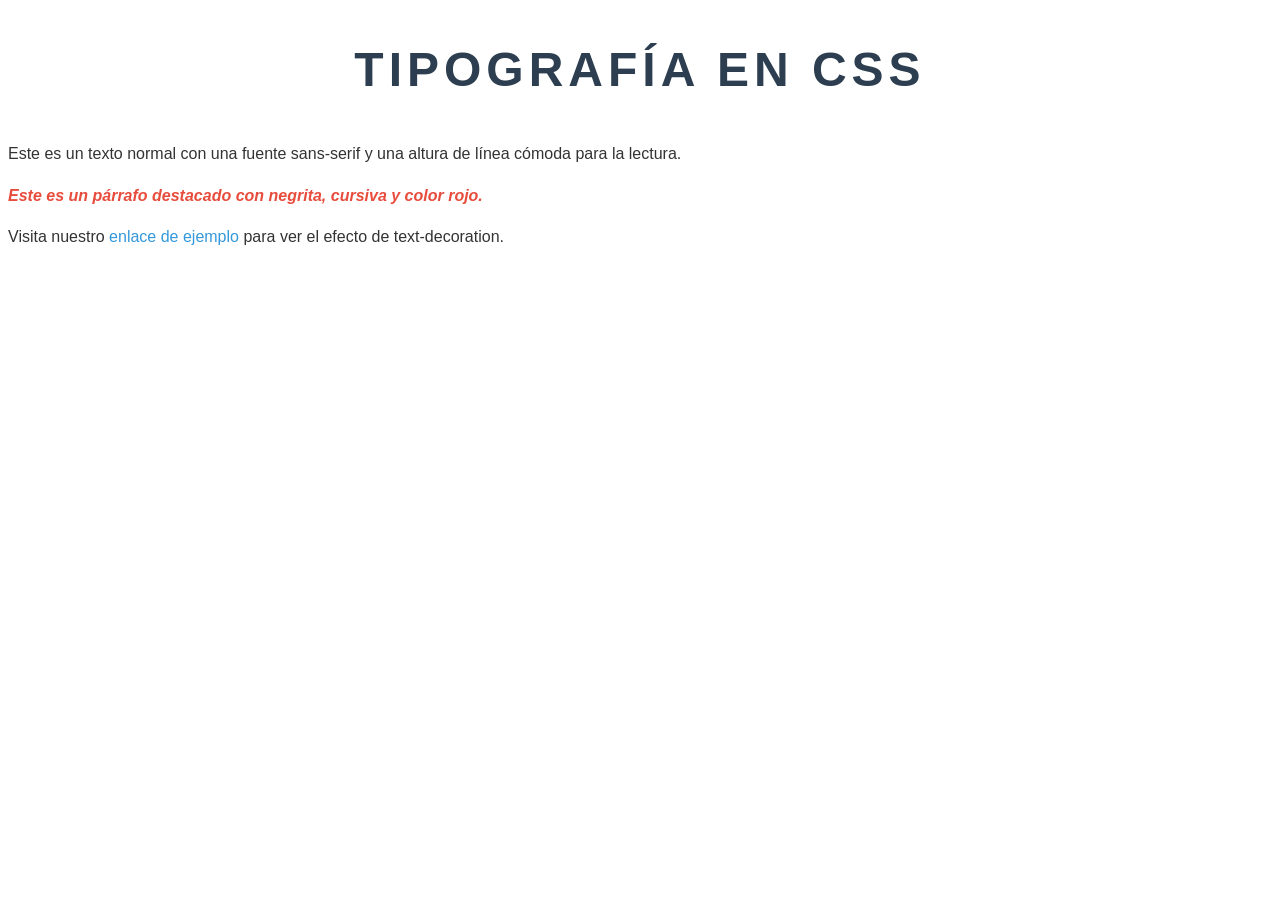
<file: curso_programacion_basica-main/Modulo_2/CSS/Ejemplos/02_Tipografia_y_Texto.html>
<!DOCTYPE html>
<html lang="es">
<head>
    <meta charset="UTF-8">
    <title>02 - Tipografía CSS</title>
    <link rel="stylesheet" href="02_Tipografia_y_Texto.css">
</head>
<body>
    <h1>Tipografía en CSS</h1>
    
    <p>
        Este es un texto normal con una fuente sans-serif y una altura de línea cómoda para la lectura.
    </p>

    <p class="destacado">
        Este es un párrafo destacado con negrita, cursiva y color rojo.
    </p>

    <p>
        Visita nuestro <a href="#">enlace de ejemplo</a> para ver el efecto de text-decoration.
    </p>
</body>
</html>
</file>
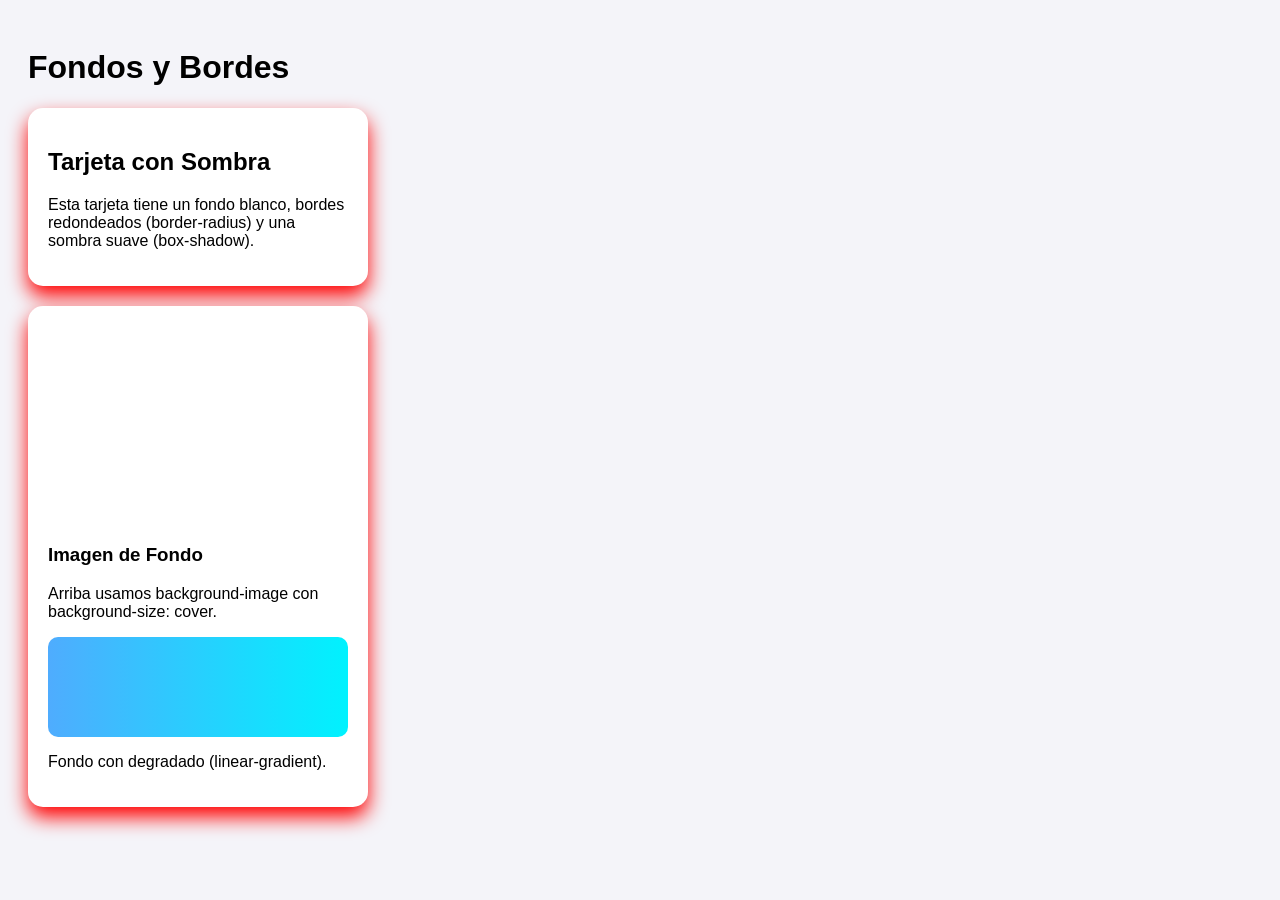
<file: curso_programacion_basica-main/Modulo_2/CSS/Ejemplos/03_Fondos_y_Bordes.html>
<!DOCTYPE html>
<html lang="es">
<head>
    <meta charset="UTF-8">
    <title>03 - Fondos y Bordes CSS</title>
    <link rel="stylesheet" href="03_Fondos_y_Bordes.css">
</head>
<body>
    <h1>Fondos y Bordes</h1>

    <div class="tarjeta">
        <h2>Tarjeta con Sombra</h2>
        <p>Esta tarjeta tiene un fondo blanco, bordes redondeados (border-radius) y una sombra suave (box-shadow).</p>
    </div>

    <div class="tarjeta">
        <div class="imagen-fondo"></div>
        <h3>Imagen de Fondo</h3>
        <p>Arriba usamos background-image con background-size: cover.</p>
        
        <div class="gradiente"></div>
        <p>Fondo con degradado (linear-gradient).</p>
    </div>
</body>
</html>
</file>
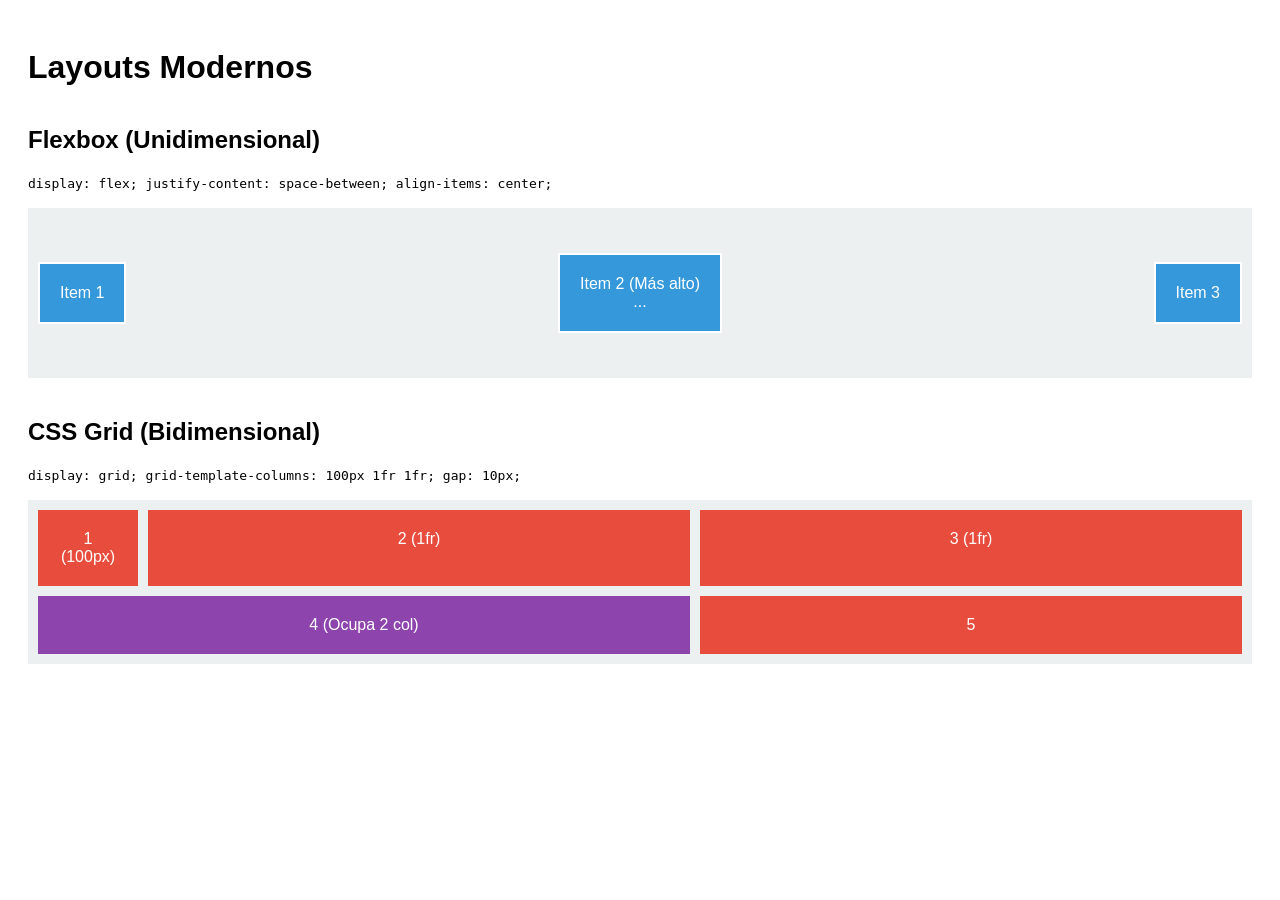
<file: curso_programacion_basica-main/Modulo_2/CSS/Ejemplos/04_Flexbox_y_Grid.html>
<!DOCTYPE html>
<html lang="es">
<head>
    <meta charset="UTF-8">
    <title>04 - Flexbox y Grid CSS</title>
    <link rel="stylesheet" href="04_Flexbox_y_Grid.css">
</head>
<body>
    <h1>Layouts Modernos</h1>

    <h2>Flexbox (Unidimensional)</h2>
    <p><code>display: flex; justify-content: space-between; align-items: center;</code></p>
    <div class="contenedor-flex">
        <div class="item">Item 1</div>
        <div class="item">Item 2 (Más alto)<br>...</div>
        <div class="item">Item 3</div>
    </div>

    <h2>CSS Grid (Bidimensional)</h2>
    <p><code>display: grid; grid-template-columns: 100px 1fr 1fr; gap: 10px;</code></p>
    <div class="contenedor-grid">
        <div class="item-grid">1 (100px)</div>
        <div class="item-grid">2 (1fr)</div>
        <div class="item-grid">3 (1fr)</div>
        <div class="item-grid span-2">4 (Ocupa 2 col)</div>
        <div class="item-grid">5</div>
    </div>
</body>
</html>
</file>
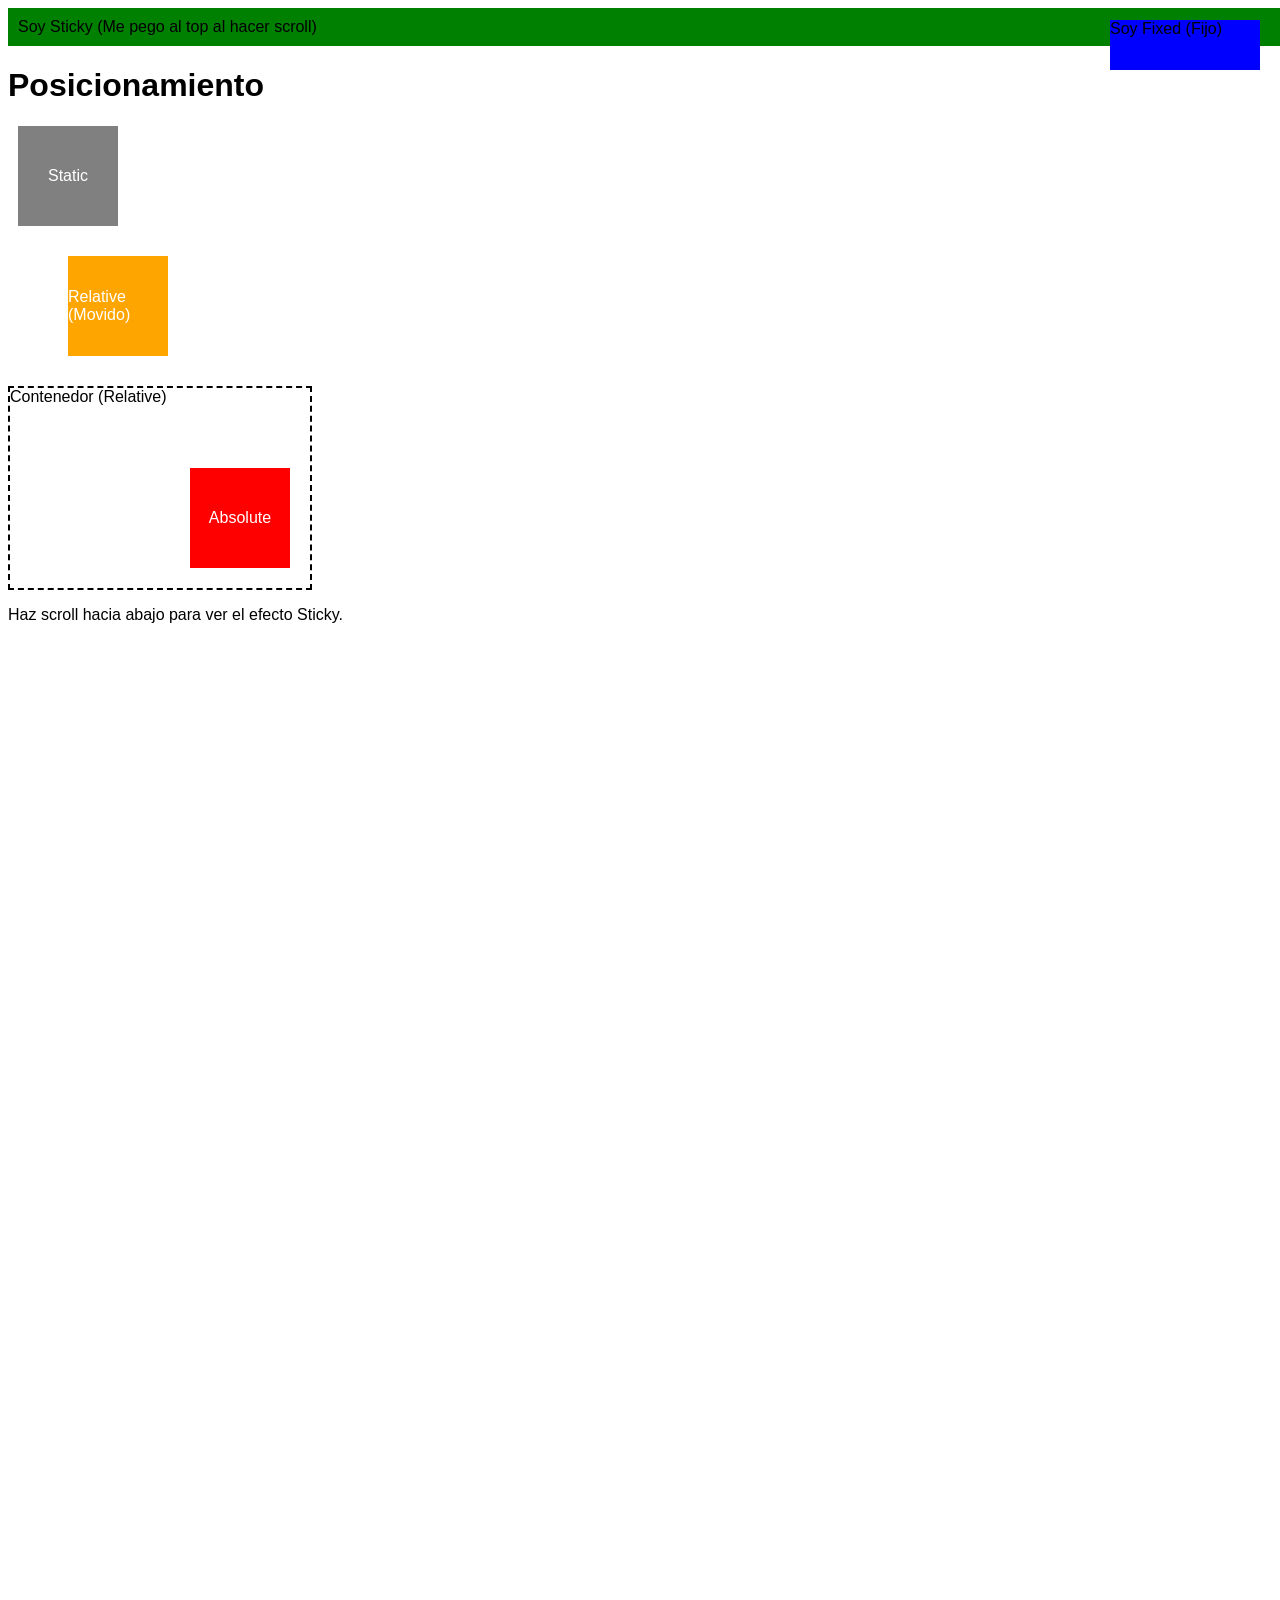
<file: curso_programacion_basica-main/Modulo_2/CSS/Ejemplos/05_Posicionamiento_y_Visualizacion.html>
<!DOCTYPE html>
<html lang="es">
<head>
    <meta charset="UTF-8">
    <title>05 - Posicionamiento CSS</title>
    <link rel="stylesheet" href="05_Posicionamiento_y_Visualizacion.css">
</head>
<body>
    <div class="fixed">Soy Fixed (Fijo)</div>
    
    <div class="sticky">Soy Sticky (Me pego al top al hacer scroll)</div>

    <h1>Posicionamiento</h1>

    <div class="caja static">Static</div>
    
    <div class="caja relative">Relative (Movido)</div>
    
    <div class="contenedor-relativo">
        Contenedor (Relative)
        <div class="caja absolute">Absolute</div>
    </div>

    <p>Haz scroll hacia abajo para ver el efecto Sticky.</p>
</body>
</html>
</file>
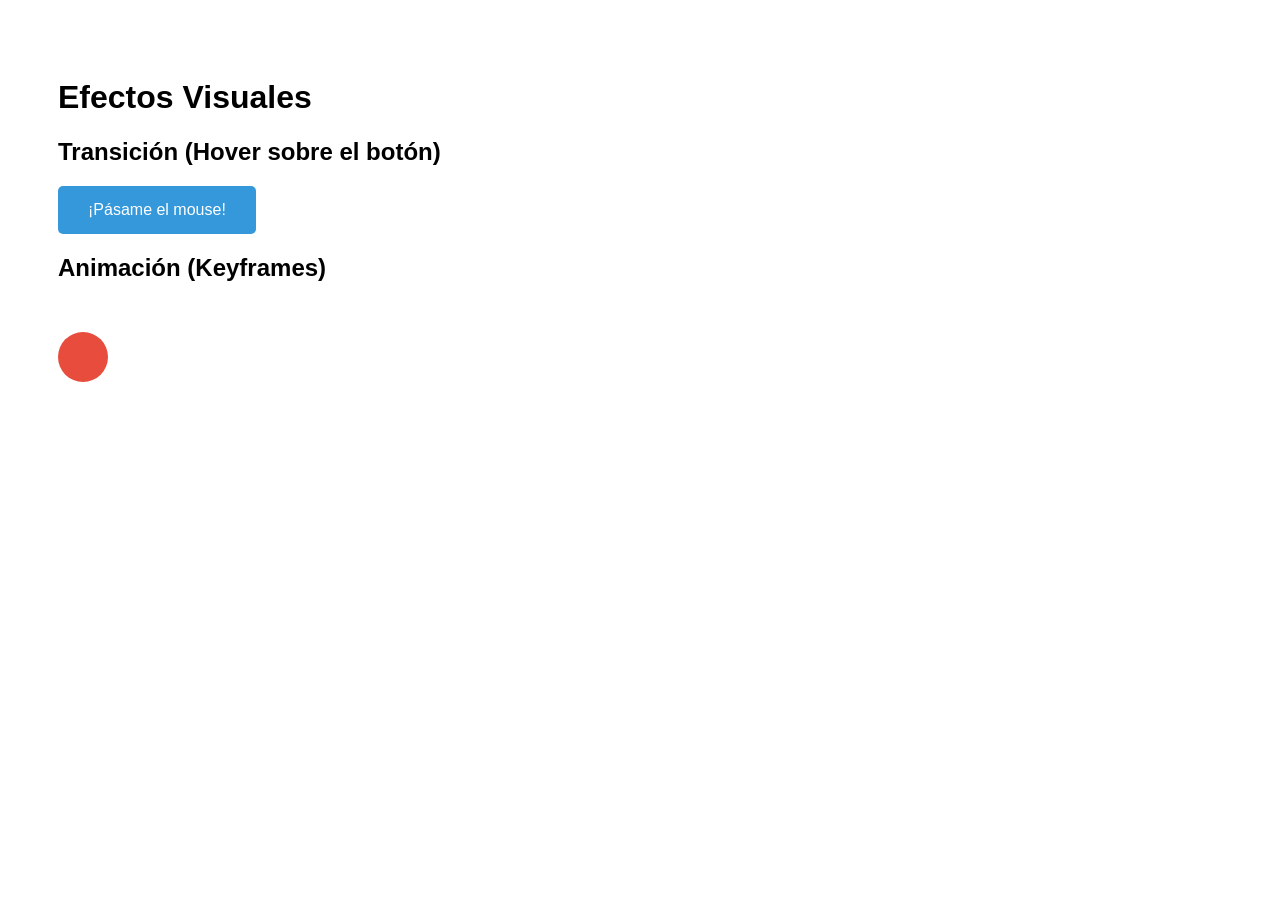
<file: curso_programacion_basica-main/Modulo_2/CSS/Ejemplos/06_Transiciones_y_Animaciones.html>
<!DOCTYPE html>
<html lang="es">
<head>
    <meta charset="UTF-8">
    <title>06 - Transiciones y Animaciones</title>
    <link rel="stylesheet" href="06_Transiciones_y_Animaciones.css">
</head>
<body>
    <h1>Efectos Visuales</h1>

    <h2>Transición (Hover sobre el botón)</h2>
    <button class="boton">¡Pásame el mouse!</button>

    <h2>Animación (Keyframes)</h2>
    <div class="pelota"></div>
</body>
</html>
</file>
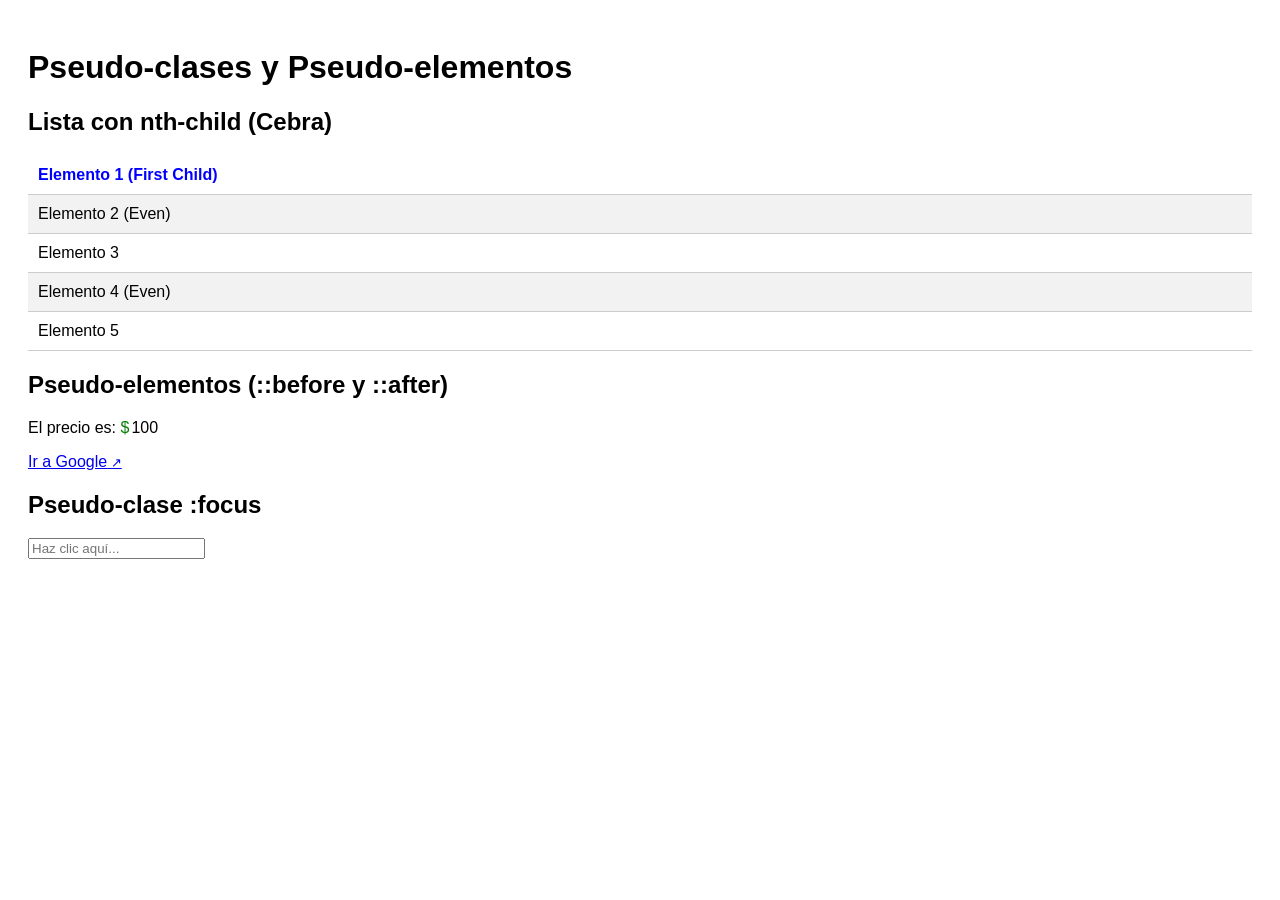
<file: curso_programacion_basica-main/Modulo_2/CSS/Ejemplos/07_Pseudo_Clases_y_Elementos.html>
<!DOCTYPE html>
<html lang="es">
<head>
    <meta charset="UTF-8">
    <title>07 - Pseudo-clases y Elementos</title>
    <link rel="stylesheet" href="07_Pseudo_Clases_y_Elementos.css">
</head>
<body>
    <h1>Pseudo-clases y Pseudo-elementos</h1>

    <h2>Lista con nth-child (Cebra)</h2>
    <ul>
        <li>Elemento 1 (First Child)</li>
        <li>Elemento 2 (Even)</li>
        <li>Elemento 3</li>
        <li>Elemento 4 (Even)</li>
        <li>Elemento 5</li>
    </ul>

    <h2>Pseudo-elementos (::before y ::after)</h2>
    <p>El precio es: <span class="precio">100</span></p>
    <p><a href="#" class="enlace-externo">Ir a Google</a></p>

    <h2>Pseudo-clase :focus</h2>
    <input type="text" placeholder="Haz clic aquí...">
</body>
</html>
</file>
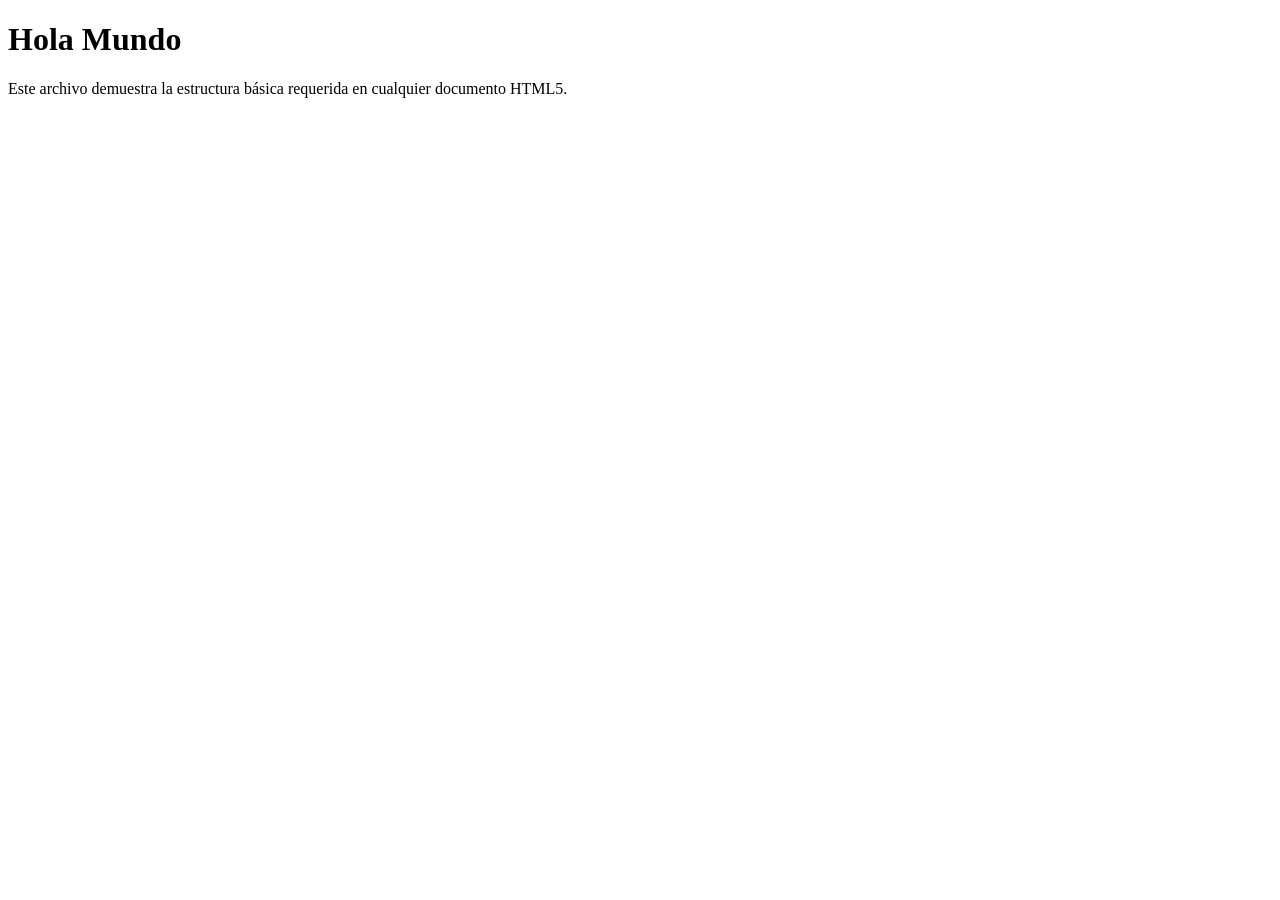
<file: curso_programacion_basica-main/Modulo_2/HTML/Ejemplos/01_Estructura_Global.html>
<!DOCTYPE html>
<html lang="es">
<head>
    <meta charset="UTF-8">
    <meta name="viewport" content="width=device-width, initial-scale=1.0">
    <meta name="description" content="Ejemplo de la estructura global de un documento HTML">
    <title>01 - Estructura Global</title>
    <!-- Aquí irían los enlaces a CSS -->
    <!-- <link rel="stylesheet" href="styles.css"> -->
</head>
<body>
    <!-- Este es el cuerpo del documento, lo que el usuario ve -->
    <h1>Hola Mundo</h1>
    <p>Este archivo demuestra la estructura básica requerida en cualquier documento HTML5.</p>
    
    <script>
        console.log("Este es un script incrustado en el documento.");
    </script>
</body>
</html>
</file>
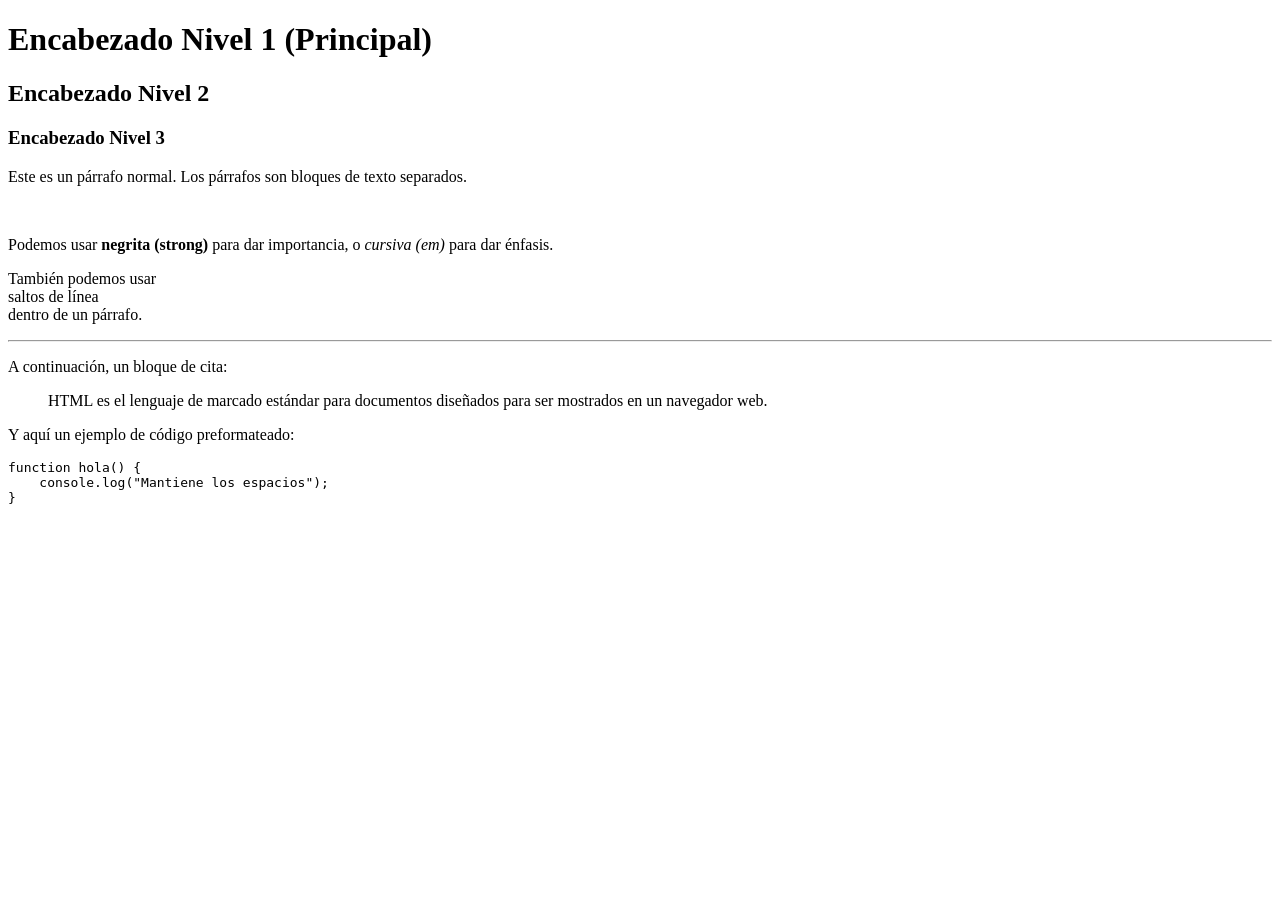
<file: curso_programacion_basica-main/Modulo_2/HTML/Ejemplos/02_Texto_y_Formato.html>
<!DOCTYPE html>
<html lang="es">
<head>
    <meta charset="UTF-8">
    <title>02 - Texto y Formato</title>
</head>
<body>
    <h1>Encabezado Nivel 1 (Principal)</h1>
    <h2>Encabezado Nivel 2</h2>
    <h3>Encabezado Nivel 3</h3>

    <p>Este es un párrafo normal. Los párrafos son bloques de texto separados.</p> <br>
    
    <p>
        Podemos usar <strong>negrita (strong)</strong> para dar importancia, 
        o <em>cursiva (em)</em> para dar énfasis.
    </p>

    <p>
        También podemos usar <br> saltos de línea <br> dentro de un párrafo.
    </p>

    <hr> <!-- Línea horizontal -->

    <p>A continuación, un bloque de cita:</p>
    <blockquote cite="https://es.wikipedia.org/wiki/HTML">
        HTML es el lenguaje de marcado estándar para documentos diseñados para ser mostrados en un navegador web.
    </blockquote>

    <p>Y aquí un ejemplo de código preformateado:</p>
<pre>
function hola() {
    console.log("Mantiene los espacios");
}
</pre>
</body>
</html>
</file>
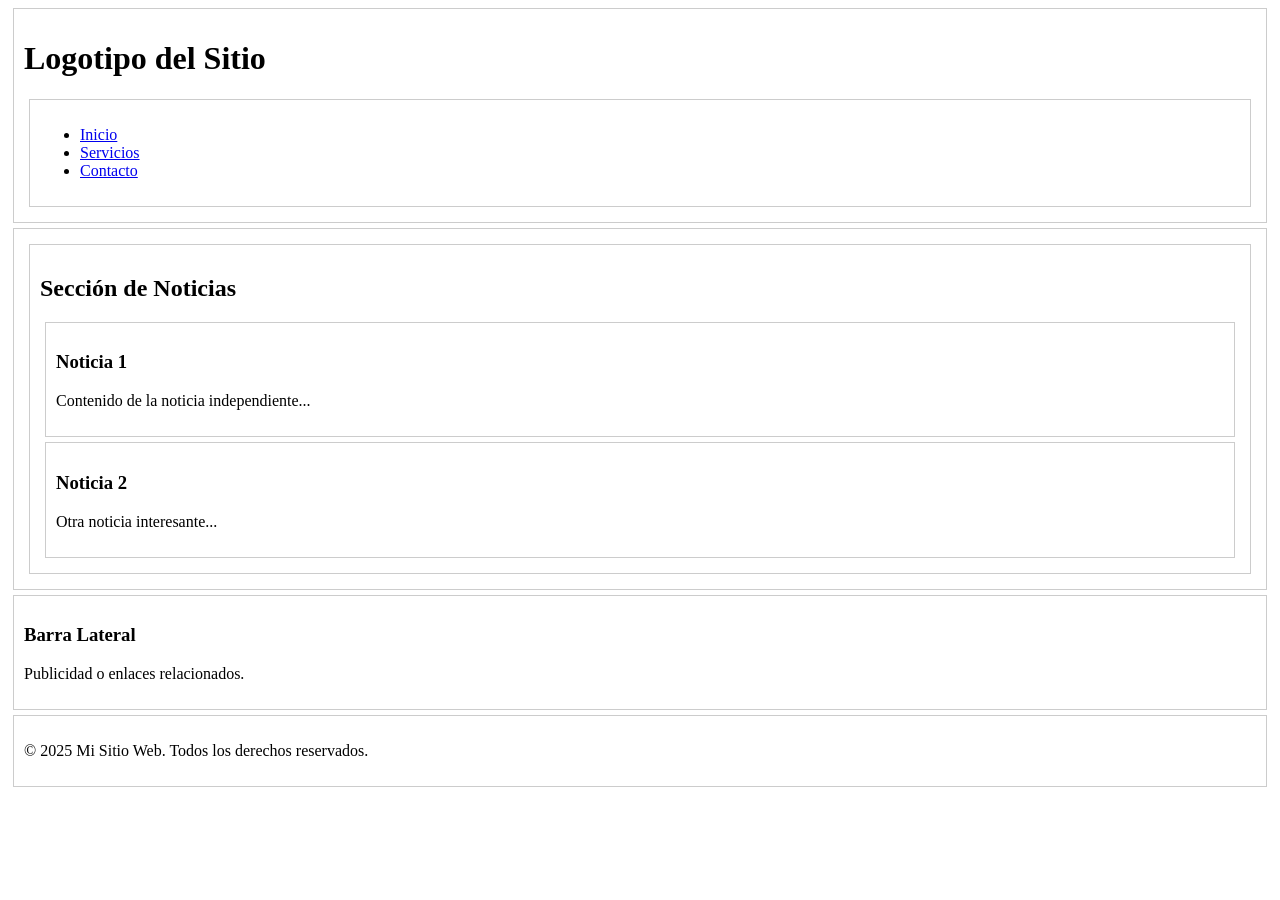
<file: curso_programacion_basica-main/Modulo_2/HTML/Ejemplos/03_Contenido_Semantico.html>
<!DOCTYPE html>
<html lang="es">
<head>
    <meta charset="UTF-8">
    <title>03 - Contenido Semántico</title>
    <style>
        /* Estilos básicos para visualizar las secciones */
        header, nav, main, footer, section, article, aside {
            border: 1px solid #ccc;
            padding: 10px;
            margin: 5px;
        }
    </style>
</head>
<body>

    <header>
        <h1>Logotipo del Sitio</h1>
        <nav>
            <ul>
                <li>
                    <a href="#">Inicio</a>
                </li>
                <li><a href="#">Servicios</a></li>
                <li><a href="#">Contacto</a></li>
            </ul>
        </nav>
    </header>

    <div class="contenedor-principal">
        <main>
            <section>
                <h2>Sección de Noticias</h2>
                <article>
                    <h3>Noticia 1</h3>
                    <p>Contenido de la noticia independiente...</p>
                </article>
                <article>
                    <h3>Noticia 2</h3>
                    <p>Otra noticia interesante...</p>
                </article>
            </section>
        </main>

        <aside>
            <h3>Barra Lateral</h3>
            <p>Publicidad o enlaces relacionados.</p>
        </aside>
    </div>

    <footer>
        <p>&copy; 2025 Mi Sitio Web. Todos los derechos reservados.</p>
    </footer>

</body>
</html>
</file>
<file: pagina_web/style.css>
body {
    background-color: #121212; 
    margin: 0;
    padding: 40px 20px;
    font-family: Arial, sans-serif;
}

/* El contenedor principal que alinea la imagen y la barra en fila */
.top-bar {
    display: flex;
    align-items: center;     /* Centra la barra y la imagen a la misma altura */
    gap: 20px;               /* Espacio de separación entre la imagen y la barra */
    width: 85%;
    max-width: 1000px;
    margin: 0 auto;          /* Centra todo el bloque en el medio de la pantalla */
}

/* Estilo para la imagen del caballero con la espada */
.knight-img {
    height: 75px;            
    width: auto;             
    border-radius: 50%;     
    flex-shrink: 0;        
}

/* Contenedor de la barra de búsqueda */
.search-box {
    display: flex;
    flex: 1;                 /* Hace que la barra ocupe todo el espacio sobrante a la derecha */
    background: #1e1e1e;
    border: 1px solid #444;
    border-radius: 25px;
    padding: 10px 20px;
}

/* Campo de texto */
.search-box input {
    flex: 1;
    background: none;
    border: none;
    outline: none;
    color: white;
    font-size: 16px;
}

/* Botón de búsqueda */
.search-box button {
    background: none;
    border: none;
    cursor: pointer;
    font-size: 18px;
}

/* Contenedor que junta el texto y la imagen en una misma fila */
.seccion-texto-imagen {
    display: flex;          /* Pone el texto y la imagen lado a lado */
    text-align: justify;
    align-items: center;    
    margin-left: 40px;              /* Espacio de separación entre el texto y la imagen */
    width: 85%;
    max-width: 1000px;
    margin: 50px auto;      /* Centra todo el bloque en el medio de la pantalla */
}

/* Configuración del bloque de texto */
.bloque-texto {
    flex: 1;                /* Hace que el texto ocupe todo el espacio sobrante a la izquierda */
    color: white;          
    font-size: 18px;
    line-height: 1.6;       /* Separa un poco las líneas de texto para que sea legible */
}

/* Configuración de la imagen a la derecha */
.imagen-derecha {
    width: 350px;           
    height: auto;          
    border-radius: 12px;   
    flex-shrink: 0;        
    box-shadow: 0 4px 15px rgba(80, 99, 201, 0.777); 
    margin-left: 35px;
}

.imagen-izquierda {
    width: 350px;
    height: auto;
    border-radius: 12px;
    flex-shrink: 0; /* Evita que se deforme */
    box-shadow: 0 4px 15px rgba(242, 106, 1, 0.5);
    margin-right: 35px;
}

.imagen-derecha-2{
    width: 350px;
    height: auto;
    border-radius: 12px;
    flex-shrink: 0; 
    box-shadow: 0 4px 15px rgba(161, 159, 159, 0.752);
    margin-left: 35px;
}

.imagen-izquierda-2{
  width: 350px;
    height: auto;
    border-radius: 12px;
    flex-shrink: 0; 
    box-shadow: 0 4px 15px rgba(220, 201, 201, 0.918);
    margin-right: 35px;
}

.Titulo {
    text-align: center;
    color: white;
}

.imagen-derecha-3 {
  width: 350px;
    height: auto;
    border-radius: 12px;
    flex-shrink: 0; 
    box-shadow: 0 4px 15px rgba(245, 234, 76, 0.859);
    margin-left: 35px;
}

.madre-seda {
    width: 350px;
    height: auto;
    border-radius: 12px;
    flex-shrink: 0; 
    box-shadow: 0 4px 15px rgba(124, 180, 218, 0.918);
    margin-right: 35px;
}

@keyframes fadelnUp{
    from{
        opacity: 0;
        transform: translateY(30px);
    }
    to{
        opacity: 1;
        transform: translateX(30px);
    }
}

.seccion_oculta{
    opacity: 0;
    transform: translateY(30px);
    transition: opacity 0.8s ease-out;
transform: 0.8s ease-out;
}

.seccion_visible {
    opacity: 1;
    transform: translateY(0);
}

.imagen-derecha,.imagen-derecha-2,.imagen-derecha-3,.imagen-izquierda,.imagen-izquierda-2,.madre-seda{
    transition: transform 0.4s ease, box-shadow 0.4s ease;
}

.imagen-derecha:hover,.imagen-derecha-2:hover,.imagen-derecha-3:hover,
.imagen-izquierda:hover,.imagen-izquierda-2:hover,.madre-seda:hover{
    transform: scale(1.03); 
    box-shadow: 0 8px 25px rgba(255,255,255,0.2);
}

@keyframes latido{
    0% {transform: scale(1);}
    50%{transform: scale(1.02);}
    100%{transform: scale(1);}
}

.Titulo h2{
    display: inline-block;
    animation: latido 3s infinite ease-in-out;
}

.top-bar{
    animation: fadelnUp 1s ease-out;
}




/*
colocar animacion, scroll, colocar scrip, 
musica de fondo de pagina con controlador de volumen,
 links dinamicos, sub paginas (opcional).

link para video de fondo:
https://www.youtube.com/watch?v=xZOzVq7X-b8

/*
</file>
<file: paginaHajime/style.css>
.cajaprincipal{
    background-color: #0F0F0F;
    width: 98%;
    height: 700px;
    display: flex;
    flex-direction: row;
    justify-content: space-between;
    align-content: center;
    
    padding-left: 20px;
    padding-right: 20px;


}

.cajacontenido{
    background-color: #2B4FD0;
    width: 60%;  
    height: 80%;
    flex-direction: row;
    justify-content: center;
    align-content: center;

}

.cajapublicidad{
    background-color: #4682B4;
    width: 400px;
    height: 80%;
    
    flex-direction: row;
    justify-content: center;
    align-content: center;
    border: 2px solid #fafffe;
    box-shadow: 0 0 6px #00ffcc, 0 0 10px #00ffcc;
    
}

.bloquedeopcion{
    background-color: #1B2A4A;
    width: 100%;
    height: 70px;
    flex-direction: column;
    justify-content: flex-start;
    padding: 20px;
    margin: 20px;
    border: 2px solid #fafffe;
    box-shadow: 0 0 6px #00ffcc, 0 0 10px #00ffcc;

}

div{
    display: flex;
}
body{
    background-color: #22242A
}
.logo{
    width: 80px;
    height: 80px;
    border-radius: 60%;
    object-fit: cover;
}

.miboton{
    background: #2B4FD0;
    width: 100px;
    height: 50px;
    border-radius: 20%;
    padding: 10px;
    display: flex;
    justify-content: center;
    align-items: center;

}

.text-boton{
    text-decoration: nome;

}
.botones{
    background-color: #2B4FD0;
    width: 60%;  
    height: 100px;
    flex-direction: row;
    justify-content: center;
    align-content: center;

}
</file>
<file: curso_programacion_basica-main/Modulo_2/CSS/Ejemplos/01_Modelo_de_Caja.css>
@import url('https://fonts.googleapis.com/css2?family=Gruppo&display=swap');

/* Reset básico para ver mejor el ejemplo */
* {
    box-sizing: border-box; /* Recomendado: incluye padding y border en el ancho total */
}

body {
    font-family: 'Gruppo';
    padding: 20px;
}

.caja {
    width: 300px;
    height: 200px;
    background-color: #e0f7fa; /* Fondo azul claro */
    
    /* Padding: Espacio interno */
    padding: 20px;
    
    /* Border: El borde visible */
    border: 5px solid #006064; /* Borde sólido verde oscuro */
    
    /* Margin: Espacio externo */
    margin: 30px;
}

.contenido {
    background-color: #ffccbc; /* Fondo naranja claro para ver el área de contenido */
    height: 100%;
}
</file>
<file: curso_programacion_basica-main/Modulo_2/CSS/Ejemplos/02_Tipografia_y_Texto.css>
body {
    font-family: 'Segoe UI', Tahoma, Geneva, Verdana, sans-serif; /* Familia de fuentes */
    color: #333; /* Color de texto gris oscuro */
    line-height: 1.6; /* Altura de línea para legibilidad */
}

h1 {
    font-size: 3rem; /* Tamaño grande */
    text-align: center; /* Centrado */
    text-transform: uppercase; /* Todo mayúsculas */
    letter-spacing: 5px; /* Espacio entre letras */
    color: #2c3e50;
}

p.destacado {
    font-weight: bold; /* Negrita */
    font-style: italic; /* Cursiva */
    color: #e74c3c; /* Rojo */
}

a {
    text-decoration: none; /* Quitar subrayado */
    color: #3498db;
}

a:hover {
    text-decoration: underline; /* Subrayar al pasar el mouse */
}
</file>
<file: curso_programacion_basica-main/Modulo_2/CSS/Ejemplos/03_Fondos_y_Bordes.css>
body {
    background-color: #f4f4f9; /* Color de fondo de la página */
    padding: 20px;
    font-family: sans-serif;
}

.tarjeta {
    width: 300px;
    padding: 20px;
    background-color: white; /* Fondo blanco */
    
    /* Bordes redondeados */
    border-radius: 15px;
    
    /* Sombra */
    box-shadow: 0 10px 20px rgba(255, 0, 0, 1); /* Sombra roja */
    
    margin-bottom: 20px;
}

.imagen-fondo {
    width: 100%;
    height: 200px;
    
    /* Imagen de fondo */
    background-image: url('https://via.placeholder.com/500');
    background-size: cover; /* Cubrir todo el div */
    background-position: center; /* Centrar la imagen */
    
    border-radius: 10px;
}

.gradiente {
    width: 100%;
    height: 100px;
    /* Degradado lineal */
    background-image: linear-gradient(to right, #4facfe 0%, #00f2fe 100%);
    border-radius: 10px;
    margin-top: 10px;
}
</file>
<file: curso_programacion_basica-main/Modulo_2/CSS/Ejemplos/04_Flexbox_y_Grid.css>
body { font-family: sans-serif; padding: 20px; }
h2 { margin-top: 40px; }

.item {
    background-color: #3498db;
    color: white;
    padding: 20px;
    text-align: center;
    border: 2px solid white;
}

/* --- FLEXBOX --- */
.contenedor-flex {
    display: flex; /* Activa Flexbox */
    justify-content: space-between; /* Distribuye espacio horizontalmente */
    align-items: center; /* Alinea verticalmente al centro */
    background-color: #ecf0f1;
    height: 150px;
    padding: 10px;
}

/* --- GRID --- */
.contenedor-grid {
    display: grid; /* Activa Grid */
    /* 3 columnas: 1ra fija, 2da y 3ra flexibles */
    grid-template-columns: 100px 1fr 1fr; 
    gap: 10px; /* Espacio entre celdas */
    background-color: #ecf0f1;
    padding: 10px;
}

.item-grid {
    background-color: #e74c3c;
    color: white;
    padding: 20px;
    text-align: center;
}

/* Un item que ocupa 2 columnas */
.span-2 {
    grid-column: span 2;
    background-color: #8e44ad;
}
</file>
<file: curso_programacion_basica-main/Modulo_2/CSS/Ejemplos/05_Posicionamiento_y_Visualizacion.css>
body { font-family: sans-serif; height: 2000px; /* Para probar sticky/fixed */ }

.caja {
    width: 100px;
    height: 100px;
    color: white;
    display: flex;
    justify-content: center;
    align-items: center;
    margin: 10px;
}

/* Static (Por defecto) */
.static {
    background-color: gray;
    position: static;
}

/* Relative */
.relative {
    background-color: orange;
    position: relative;
    left: 50px; /* Se mueve 50px desde su posición original */
    top: 20px;
    z-index: 1;
}

/* Absolute */
.contenedor-relativo {
    position: relative; /* Necesario para que el hijo absoluto se posicione respecto a este */
    width: 300px;
    height: 200px;
    border: 2px dashed black;
    margin-top: 50px;
}

.absolute {
    background-color: red;
    position: absolute;
    bottom: 10px; /* Pegado abajo del contenedor padre */
    right: 10px;  /* Pegado a la derecha del contenedor padre */
}

/* Fixed */
.fixed {
    background-color: blue;
    position: fixed;
    top: 20px;
    right: 20px;
    width: 150px;
    height: 50px;
    z-index: 100;
}

/* Sticky */
.sticky {
    background-color: green;
    position: sticky;
    top: 0; /* Se pega al techo al hacer scroll */
    width: 100%;
    padding: 10px;
}
</file>
<file: curso_programacion_basica-main/Modulo_2/CSS/Ejemplos/06_Transiciones_y_Animaciones.css>
body { font-family: sans-serif; padding: 50px; }

/* --- TRANSICIÓN --- */
.boton {
    padding: 15px 30px;
    background-color: #3498db;
    color: white;
    border: none;
    border-radius: 5px;
    font-size: 16px;
    cursor: pointer;
    
    /* Definimos la transición */
    transition: background-color 0.3s ease, transform 0.2s;
}

.boton:hover {
    background-color: #2980b9; /* Cambio de color suave */
    transform: scale(1.1); /* Crece un poco */
}

/* --- ANIMACIÓN --- */
.pelota {
    width: 50px;
    height: 50px;
    background-color: #e74c3c;
    border-radius: 50%;
    margin-top: 50px;
    
    /* Aplicamos la animación */
    animation: rebotar 2s infinite;
}

/* Definimos los keyframes */
@keyframes rebotar {
    0%, 100% {
        transform: translateY(0);
    }
    50% {
        transform: translateY(200px);
    }
}
</file>
<file: curso_programacion_basica-main/Modulo_2/CSS/Ejemplos/07_Pseudo_Clases_y_Elementos.css>
body { font-family: sans-serif; padding: 20px; }

ul { list-style: none; padding: 0; }

/* :nth-child - Selecciona hijos específicos */
li {
    padding: 10px;
    border-bottom: 1px solid #ccc;
}

/* Filas pares de otro color */
li:nth-child(even) {
    background-color: #f2f2f2;
}

/* :first-child - Primer elemento */
li:first-child {
    font-weight: bold;
    color: blue;
}

/* ::before - Añade contenido antes */
.precio::before {
    content: "$";
    color: green;
    margin-right: 2px;
}

/* ::after - Añade contenido después */
.enlace-externo::after {
    content: " ↗";
    font-size: 0.8em;
}

/* :focus - Cuando el elemento tiene el foco */
input:focus {
    background-color: #e8f0fe;
    border: 2px solid blue;
    outline: none;
}
</file>
